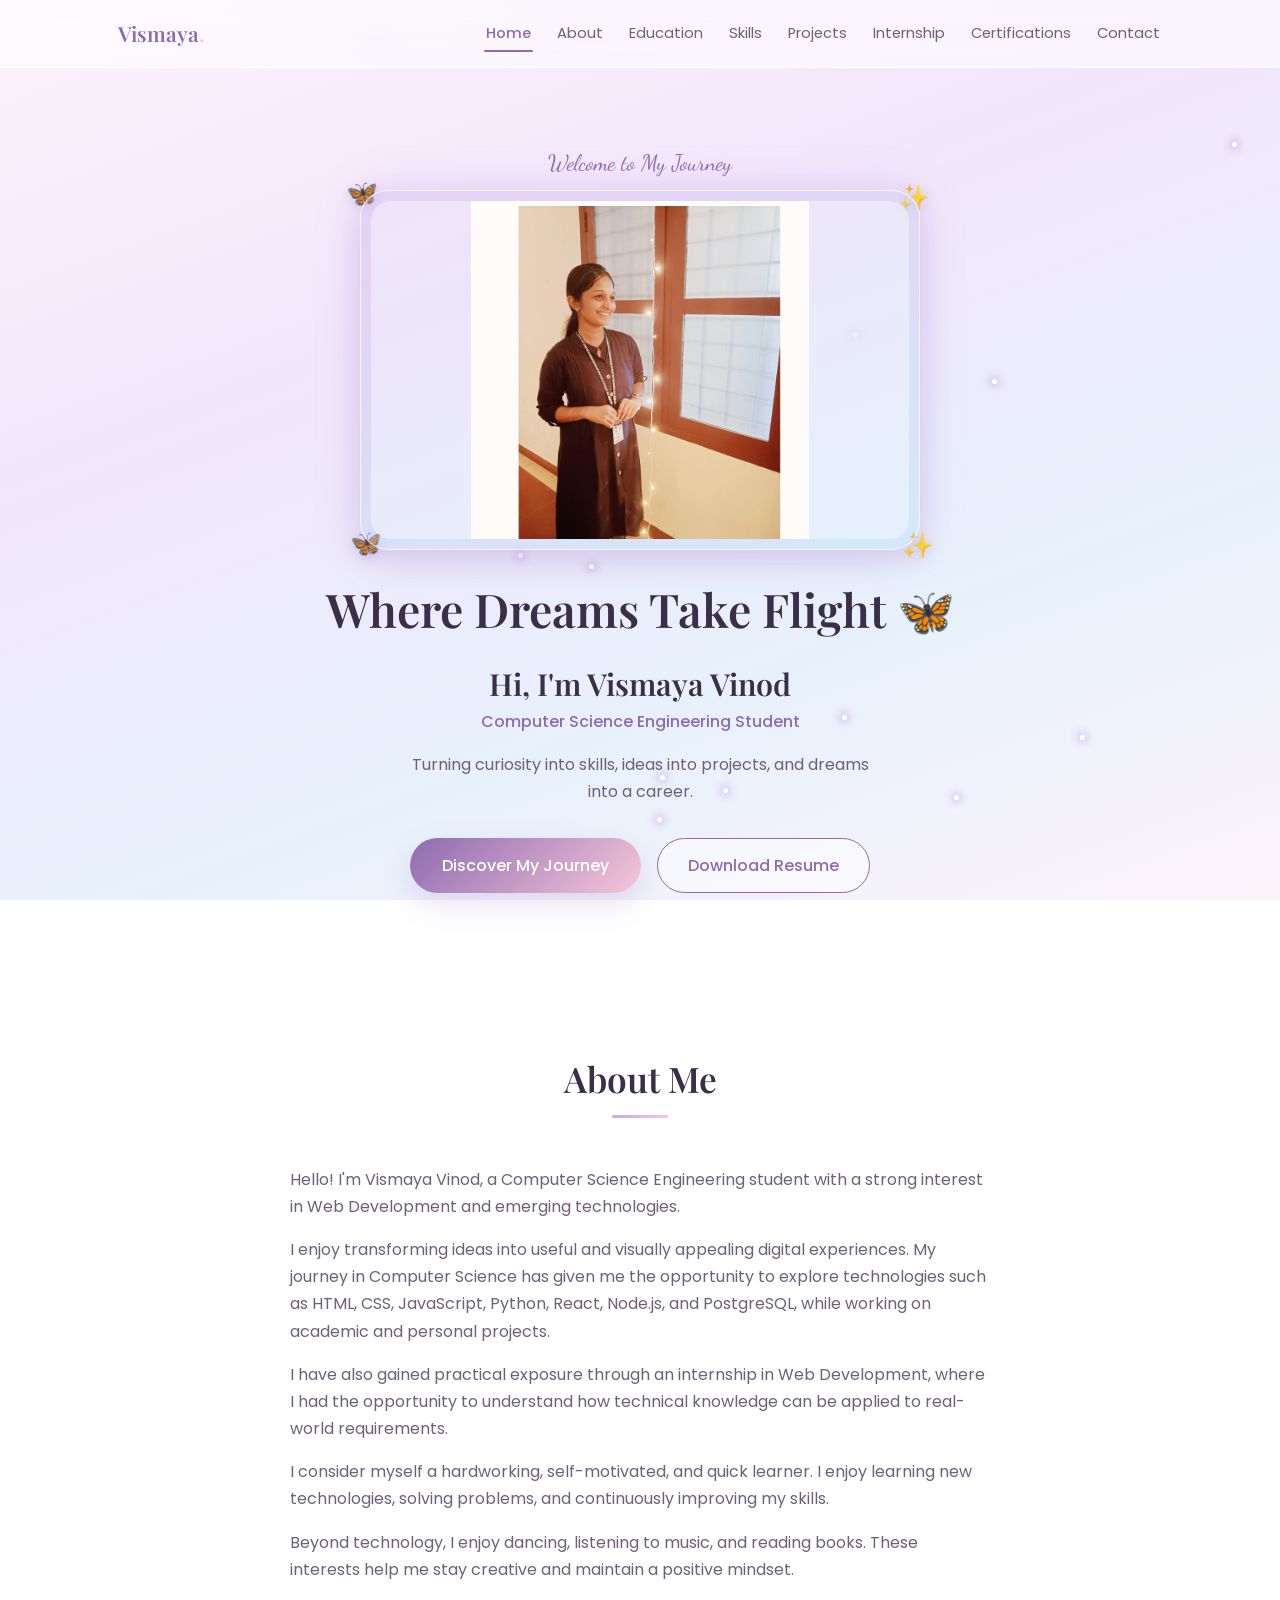
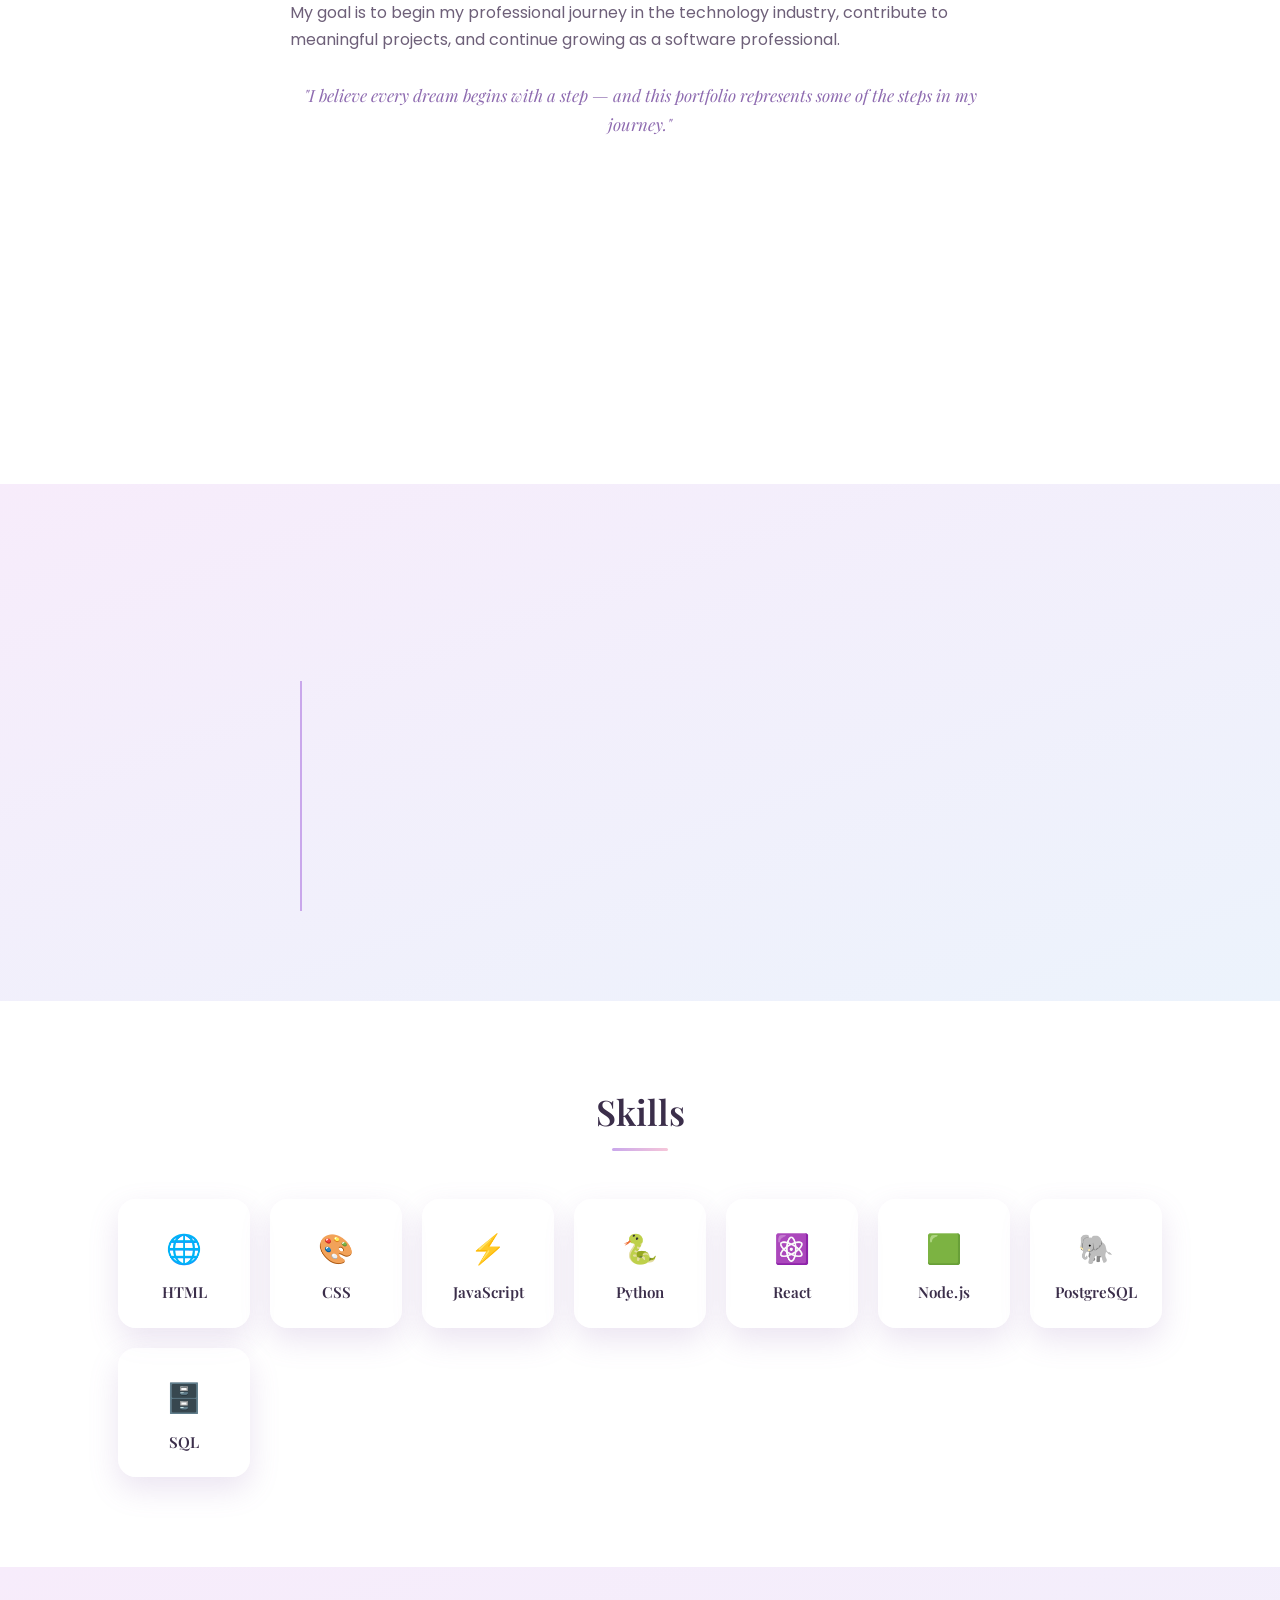
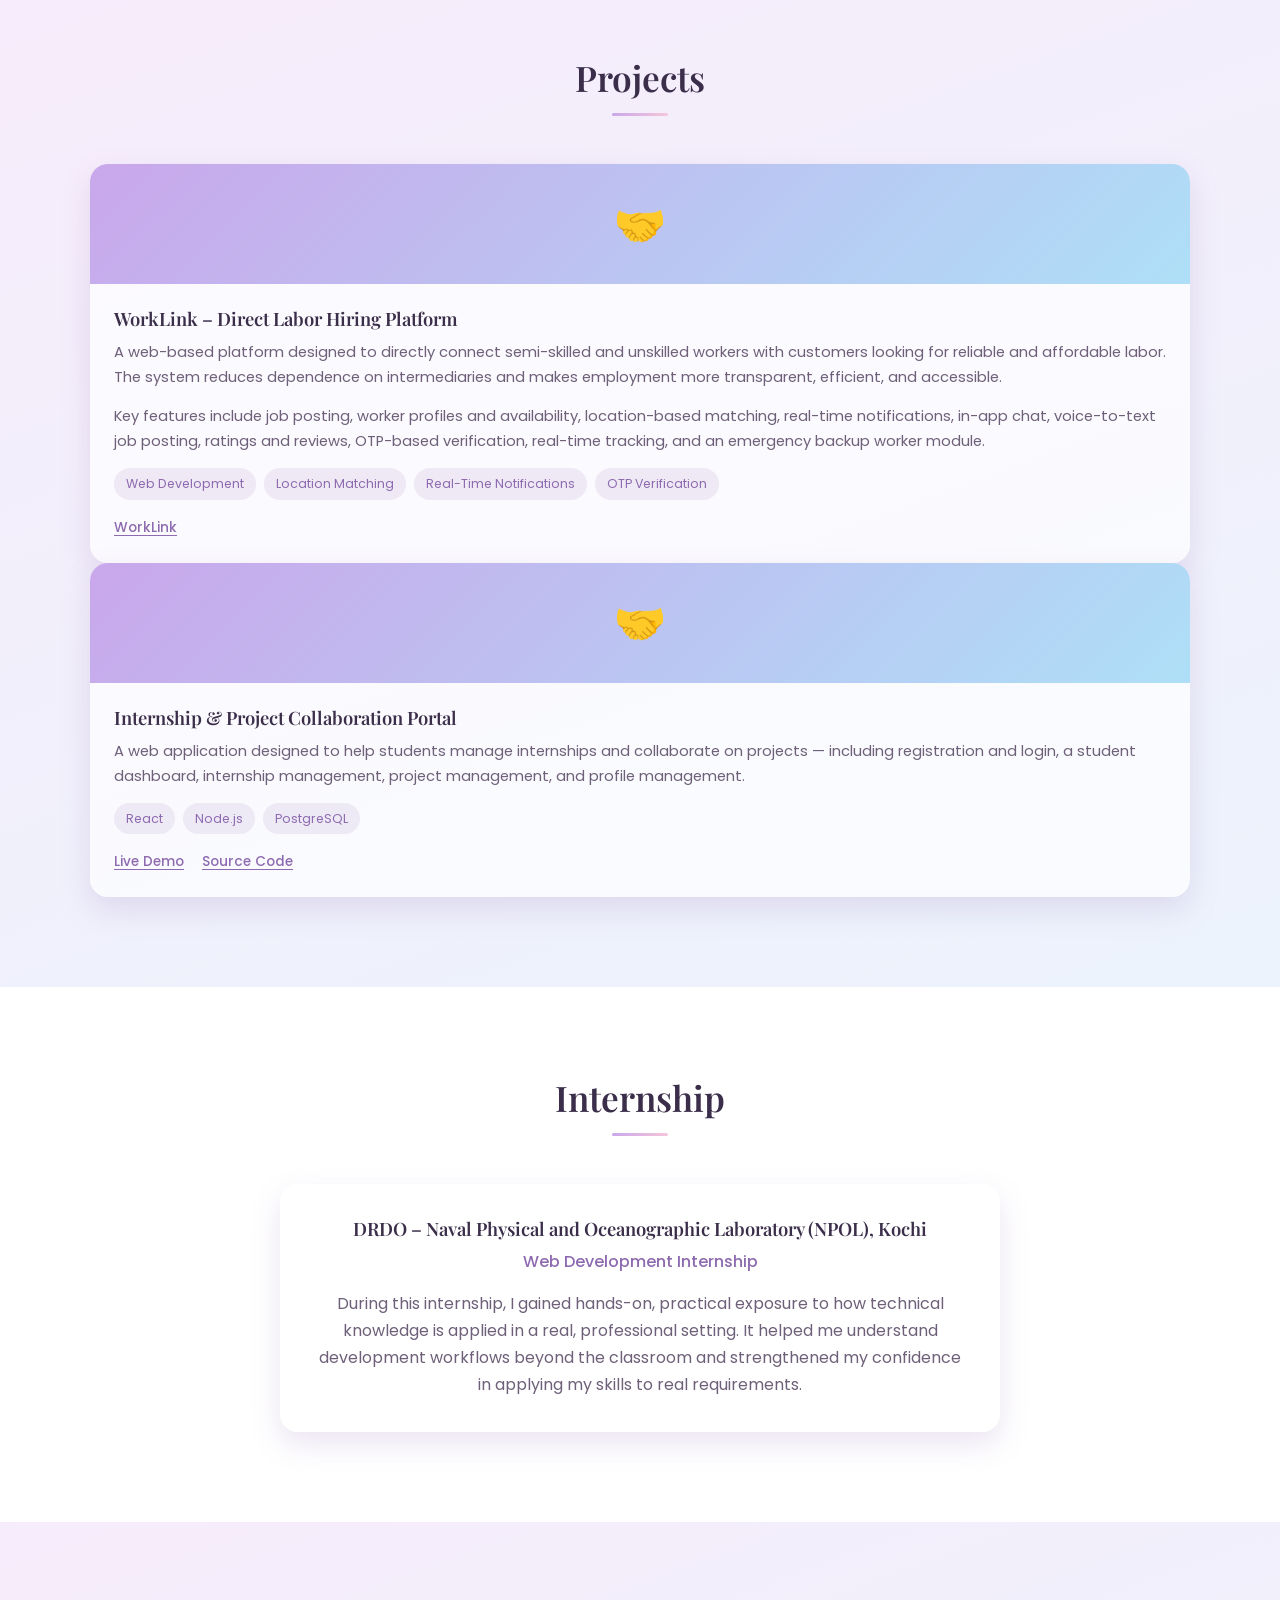
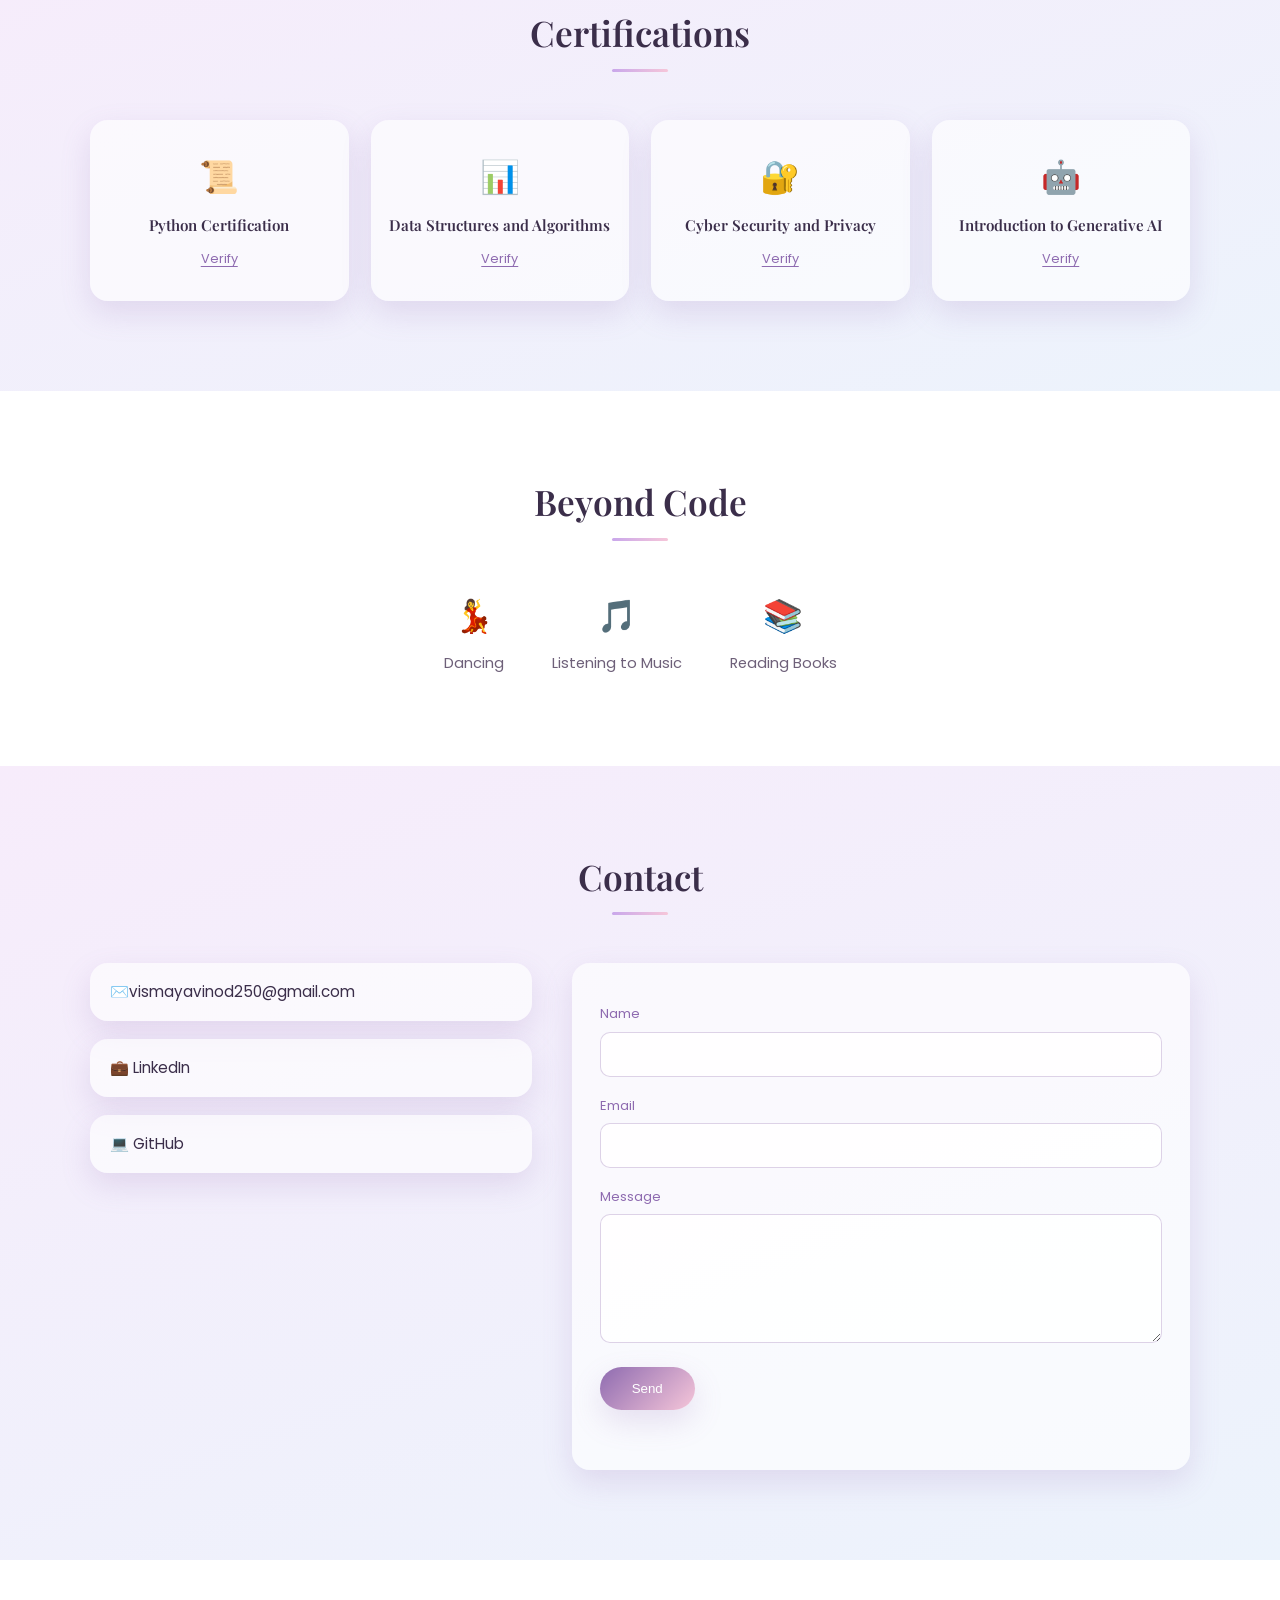
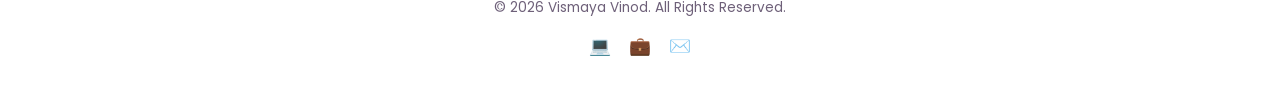
<file: index.html>
<!DOCTYPE html>
<html lang="en">
<head>
<meta charset="UTF-8">
<meta name="viewport" content="width=device-width, initial-scale=1.0">
<title>Vismaya Vinod — Where Dreams Take Flight</title>
<meta name="description" content="Portfolio of Vismaya Vinod, Computer Science Engineering student.">

<!-- Google Fonts: Playfair Display for elegant headings, Poppins for clean body text,
     Dancing Script used sparingly for one soft accent line only -->
<link rel="preconnect" href="https://fonts.googleapis.com">
<link href="https://fonts.googleapis.com/css2?family=Playfair+Display:wght@500;600;700&family=Poppins:wght@300;400;500;600&family=Dancing+Script:wght@600&display=swap" rel="stylesheet">

<link rel="stylesheet" href="style.css">
</head>
<body>

<!-- ============================================
     DECORATIVE LAYER: butterflies + sparkles
     pointer-events: none so they never block clicks
     ============================================ -->
<div class="decor-layer" aria-hidden="true">
  <span class="butterfly b1">🦋</span>
  <span class="butterfly b2">🦋</span>
  <span class="butterfly b3">🦋</span>
  <span class="butterfly b4">🦋</span>
  <span class="butterfly b5">🦋</span>
  <div class="sparkle-field" id="sparkleField"></div>
</div>

<!-- ============================================
     NAVIGATION BAR
     ============================================ -->
<header class="navbar" id="navbar">
  <div class="nav-inner">
    <a href="#home" class="nav-logo">Vismaya<span>.</span></a>

    <nav class="nav-links" id="navLinks">
      <a href="#home" class="nav-link active">Home</a>
      <a href="#about" class="nav-link">About</a>
      <a href="#education" class="nav-link">Education</a>
      <a href="#skills" class="nav-link">Skills</a>
      <a href="#projects" class="nav-link">Projects</a>
      <a href="#internship" class="nav-link">Internship</a>
      <a href="#certifications" class="nav-link">Certifications</a>
      <a href="#contact" class="nav-link">Contact</a>
    </nav>

    <button class="nav-toggle" id="navToggle" aria-label="Toggle menu" aria-expanded="false">
      <span></span><span></span><span></span>
    </button>
  </div>
</header>

<main>

  <!-- ============================================
       HOME / HERO SECTION
       ============================================ -->
  <section id="home" class="hero">
    <div class="hero-content">
      <p class="hero-welcome">Welcome to My Journey</p>

      <!-- Framed photo area: the photo keeps its natural aspect ratio
           (object-fit: contain — equivalent to background-size: contain
           but keeps the <img> accessible with alt text) and never fills
           the whole screen. Butterflies and sparkles are anchored around
           the frame, not on top of the photo itself. -->
      <div class="hero-frame-wrap">
        <span class="frame-decor fd-butterfly fd-tl" aria-hidden="true">🦋</span>
        <span class="frame-decor fd-sparkle fd-tr" aria-hidden="true">✨</span>
        <span class="frame-decor fd-butterfly fd-bl" aria-hidden="true">🦋</span>
        <span class="frame-decor fd-sparkle fd-br" aria-hidden="true">✨</span>

        <div class="hero-frame">
          <img src="images/myphoto.jpeg" alt="Photo of Vismaya Vinod">
        </div>
      </div>

      <h1 class="hero-title">Where Dreams Take Flight <span class="butterfly-inline">🦋</span></h1>
      <h2 class="hero-name">Hi, I'm Vismaya Vinod</h2>
      <p class="hero-subtitle">Computer Science Engineering Student</p>
      <p class="hero-intro">
        Turning curiosity into skills, ideas into projects, and dreams into a career.
      </p>

      <!-- TODO: replace #about with nothing needed, but make sure resume.pdf
           actually exists in your project folder for the download button below -->
      <div class="hero-actions">
        <a href="#about" class="btn-cta">Discover My Journey</a>
        <a href="VISMAYA VINOD.pdf" class="btn-outline" download>Download Resume</a>
      </div>
    </div>
  </section>

  <!-- ============================================
       ABOUT SECTION
       ============================================ -->
  <section id="about" class="section">
    <h2 class="section-title" data-animate="fade-up">About Me</h2>

    <div class="about-text" data-animate="fade-up">
      <p>Hello! I'm Vismaya Vinod, a Computer Science Engineering student with a strong
         interest in Web Development and emerging technologies.</p>

      <p>I enjoy transforming ideas into useful and visually appealing digital
         experiences. My journey in Computer Science has given me the opportunity to
         explore technologies such as HTML, CSS, JavaScript, Python, React, Node.js,
         and PostgreSQL, while working on academic and personal projects.</p>

      <p>I have also gained practical exposure through an internship in Web
         Development, where I had the opportunity to understand how technical
         knowledge can be applied to real-world requirements.</p>

      <p>I consider myself a hardworking, self-motivated, and quick learner. I enjoy
         learning new technologies, solving problems, and continuously improving my
         skills.</p>

      <p>Beyond technology, I enjoy dancing, listening to music, and reading books.
         These interests help me stay creative and maintain a positive mindset.</p>

      <p>My goal is to begin my professional journey in the technology industry,
         contribute to meaningful projects, and continue growing as a software
         professional.</p>

      <p class="about-quote">"I believe every dream begins with a step — and this
         portfolio represents some of the steps in my journey."</p>
    </div>

    <div class="about-cards">
      <div class="about-card" data-animate="slide-left">
        <h3>Who I Am</h3>
        <p>Computer Science Engineering Student</p>
      </div>
      <div class="about-card" data-animate="fade-up">
        <h3>What I Love</h3>
        <p>Web Development • Technology • Creating Projects</p>
      </div>
      <div class="about-card" data-animate="fade-up">
        <h3>My Strengths</h3>
        <p>Hardworking • Quick Learner • Self-Motivated</p>
      </div>
      <div class="about-card" data-animate="slide-right">
        <h3>My Goal</h3>
        <p>To build a successful career in the technology industry while continuously
           learning and growing.</p>
      </div>
    </div>
  </section>

  <!-- ============================================
       EDUCATION SECTION (timeline)
       ============================================ -->
  <section id="education" class="section section-alt">
    <h2 class="section-title" data-animate="fade-up">Education</h2>

    <div class="timeline">
      <div class="timeline-item" data-animate="slide-right">
        <div class="timeline-dot"></div>
        <div class="timeline-card">
          <h3>B.Tech in Computer Science Engineering</h3>
          <p>St. Joseph's College of Engineering and Technology, Palai</p>
        </div>
      </div>
      <div class="timeline-item" data-animate="slide-right">
        <div class="timeline-dot"></div>
        <div class="timeline-card">
          <h3>Higher Secondary Education</h3>
          <p>Muslim Girls Higher Secondary School</p>
        </div>
      </div>
    </div>
  </section>

  <!-- ============================================
       SKILLS SECTION
       ============================================ -->
  <section id="skills" class="section">
    <h2 class="section-title" data-animate="fade-up">Skills</h2>

    <div class="skills-grid">
      <div class="skill-card" data-animate="scale">
        <span class="skill-icon">🌐</span><h3>HTML</h3>
      </div>
      <div class="skill-card" data-animate="scale">
        <span class="skill-icon">🎨</span><h3>CSS</h3>
      </div>
      <div class="skill-card" data-animate="scale">
        <span class="skill-icon">⚡</span><h3>JavaScript</h3>
      </div>
      <div class="skill-card" data-animate="scale">
        <span class="skill-icon">🐍</span><h3>Python</h3>
      </div>
      <div class="skill-card" data-animate="scale">
        <span class="skill-icon">⚛️</span><h3>React</h3>
      </div>
      <div class="skill-card" data-animate="scale">
        <span class="skill-icon">🟩</span><h3>Node.js</h3>
      </div>
      <div class="skill-card" data-animate="scale">
        <span class="skill-icon">🐘</span><h3>PostgreSQL</h3>
      </div>
      <div class="skill-card" data-animate="scale">
        <span class="skill-icon">🗄️</span><h3>SQL</h3>
      </div>
    </div>
  </section>

  <!-- ============================================
       PROJECTS SECTION
       ============================================ -->
  <section id="projects" class="section section-alt">
    <h2 class="section-title" data-animate="fade-up">Projects</h2>

    <div class="project-card" data-animate="fade-up">
  <div class="project-image">🤝</div>  <div class="project-body">
    <h3>WorkLink – Direct Labor Hiring Platform</h3><p>
  A web-based platform designed to directly connect semi-skilled and
  unskilled workers with customers looking for reliable and affordable
  labor. The system reduces dependence on intermediaries and makes
  employment more transparent, efficient, and accessible.
</p>

<p>
  Key features include job posting, worker profiles and availability,
  location-based matching, real-time notifications, in-app chat,
  voice-to-text job posting, ratings and reviews, OTP-based verification,
  real-time tracking, and an emergency backup worker module.
</p>

<div class="tag-list">
  <span>Web Development</span>
  <span>Location Matching</span>
  <span>Real-Time Notifications</span>
  <span>OTP Verification</span>
</div>

<div class="project-links">
  <a href="https://worklink-frontend-9as1.onrender.com

" target="_blank" rel="noopener">
    WorkLink
  </a>
</div>

  </div>
</div>

      <div class="project-card" data-animate="fade-up">
        <div class="project-image">🤝</div>
        <div class="project-body">
          <h3>Internship &amp; Project Collaboration Portal</h3>
          <p>A web application designed to help students manage internships and
             collaborate on projects — including registration and login, a student
             dashboard, internship management, project management, and profile
             management.</p>
          <div class="tag-list">
            <span>React</span><span>Node.js</span><span>PostgreSQL</span>
          </div>
          <!-- TODO: replace # with your real deployed link and GitHub repo link -->
          <div class="project-links">
            <a href="#" target="_blank" rel="noopener">Live Demo</a>
            <a href="#" target="_blank" rel="noopener">Source Code</a>
          </div>
        </div>
      </div>
    </div>
  </section>

  <!-- ============================================
       INTERNSHIP SECTION
       ============================================ -->
  <section id="internship" class="section">
    <h2 class="section-title" data-animate="fade-up">Internship</h2>

    <div class="internship-card" data-animate="fade-up">
      <h3>DRDO – Naval Physical and Oceanographic Laboratory (NPOL), Kochi</h3>
      <p class="internship-role">Web Development Internship</p>
      <p>During this internship, I gained hands-on, practical exposure to how
         technical knowledge is applied in a real, professional setting. It helped me
         understand development workflows beyond the classroom and strengthened my
         confidence in applying my skills to real requirements.</p>
    </div>
  </section>

  <!-- ============================================
       CERTIFICATIONS SECTION
       ============================================ -->
  <section id="certifications" class="section section-alt">
    <h2 class="section-title" data-animate="fade-up">Certifications</h2>

    <!-- TODO: replace # in each card with your real certificate verification link -->
    <div class="cert-grid">
      <div class="cert-card" data-animate="scale">
        <span class="cert-icon">📜</span>
        <h3>Python Certification</h3>
        <a href="certificates/python.pdf" target="_blank" rel="noopener" class="cert-link">Verify</a>
      </div>
      <div class="cert-card" data-animate="scale">
        <span class="cert-icon">📊</span>
        <h3>Data Structures and Algorithms</h3>
        <a href="certificates/dsa.pdf" target="_blank" rel="noopener" class="cert-link">Verify</a>
      </div>
      <div class="cert-card" data-animate="scale">
        <span class="cert-icon">🔐</span>
        <h3>Cyber Security and Privacy</h3>
        <a href="certificates/Cyber Security and Privacy (1).pdf" target="_blank" rel="noopener" class="cert-link">Verify</a>
      </div>
      <div class="cert-card" data-animate="scale">
        <span class="cert-icon">🤖</span>
        <h3>Introduction to Generative AI</h3>
        <a href="certificates/generative-ai.pdf" target="_blank" rel="noopener" class="cert-link">Verify</a>
      </div>
    </div>
  </section>

  <!-- ============================================
       HOBBIES SECTION
       ============================================ -->
  <section id="hobbies" class="section hobbies-section">
    <h2 class="section-title" data-animate="fade-up">Beyond Code</h2>
    <div class="hobbies-list" data-animate="fade-up">
      <div class="hobby"><span>💃</span><p>Dancing</p></div>
      <div class="hobby"><span>🎵</span><p>Listening to Music</p></div>
      <div class="hobby"><span>📚</span><p>Reading Books</p></div>
    </div>
  </section>

  <!-- ============================================
       CONTACT SECTION
       ============================================ -->
  <section id="contact" class="section section-alt">
    <h2 class="section-title" data-animate="fade-up">Contact</h2>

    <div class="contact-grid">
      <div class="contact-info" data-animate="slide-left">
        <!-- TODO: replace with your real email, LinkedIn and GitHub URLs -->
        <a href="mailto:vismayavinod250@gmail.com">✉️vismayavinod250@gmail.com</a>
        <a href="https://www.linkedin.com/in/vismaya-vinod-497675303" target="_blank" rel="noopener">💼 LinkedIn</a>
        <a href="https://github.com/Vis-maya250" target="_blank" rel="noopener">💻 GitHub</a>
      </div>

      <form class="contact-form" id="contactForm" data-animate="slide-right" novalidate>
        <label for="name">Name</label>
        <input type="text" id="name" name="name">

        <label for="email">Email</label>
        <input type="email" id="email" name="email">

        <label for="message">Message</label>
        <textarea id="message" name="message" rows="5"></textarea>

        <button type="submit" class="btn-cta btn-form">Send</button>
        <p class="form-feedback" id="formFeedback"></p>
      </form>
    </div>
  </section>

</main>

<!-- ============================================
     FOOTER
     ============================================ -->
<footer class="footer">
  <p>© 2026 Vismaya Vinod. All Rights Reserved.</p>
  <div class="footer-icons">
    <a href="https://github.com/yourusername" target="_blank" rel="noopener" aria-label="GitHub">💻</a>
    <a href="https://linkedin.com/in/yourusername" target="_blank" rel="noopener" aria-label="LinkedIn">💼</a>
    <a href="mailto:vismaya.vinod@example.com" aria-label="Email">✉️</a>
  </div>
</footer>

<script src="script.js"></script>
</body>
</html>
</file>
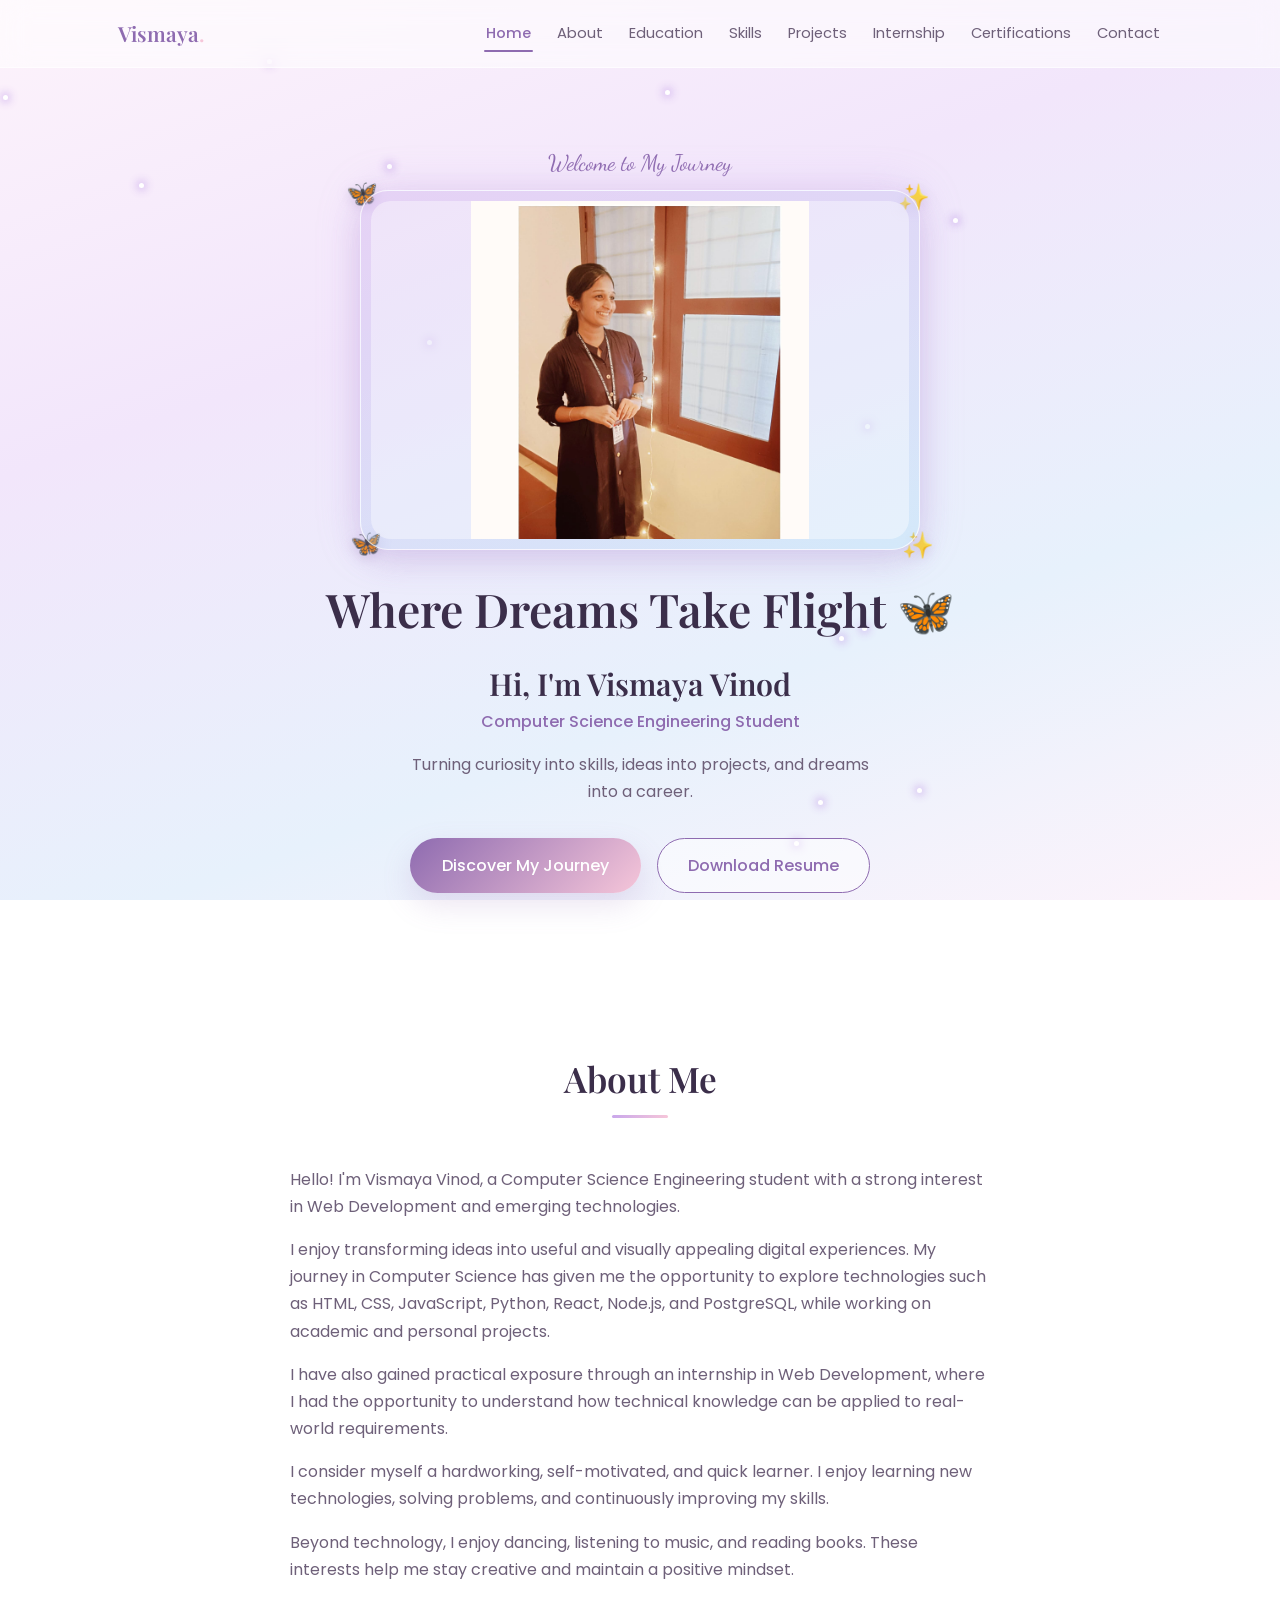
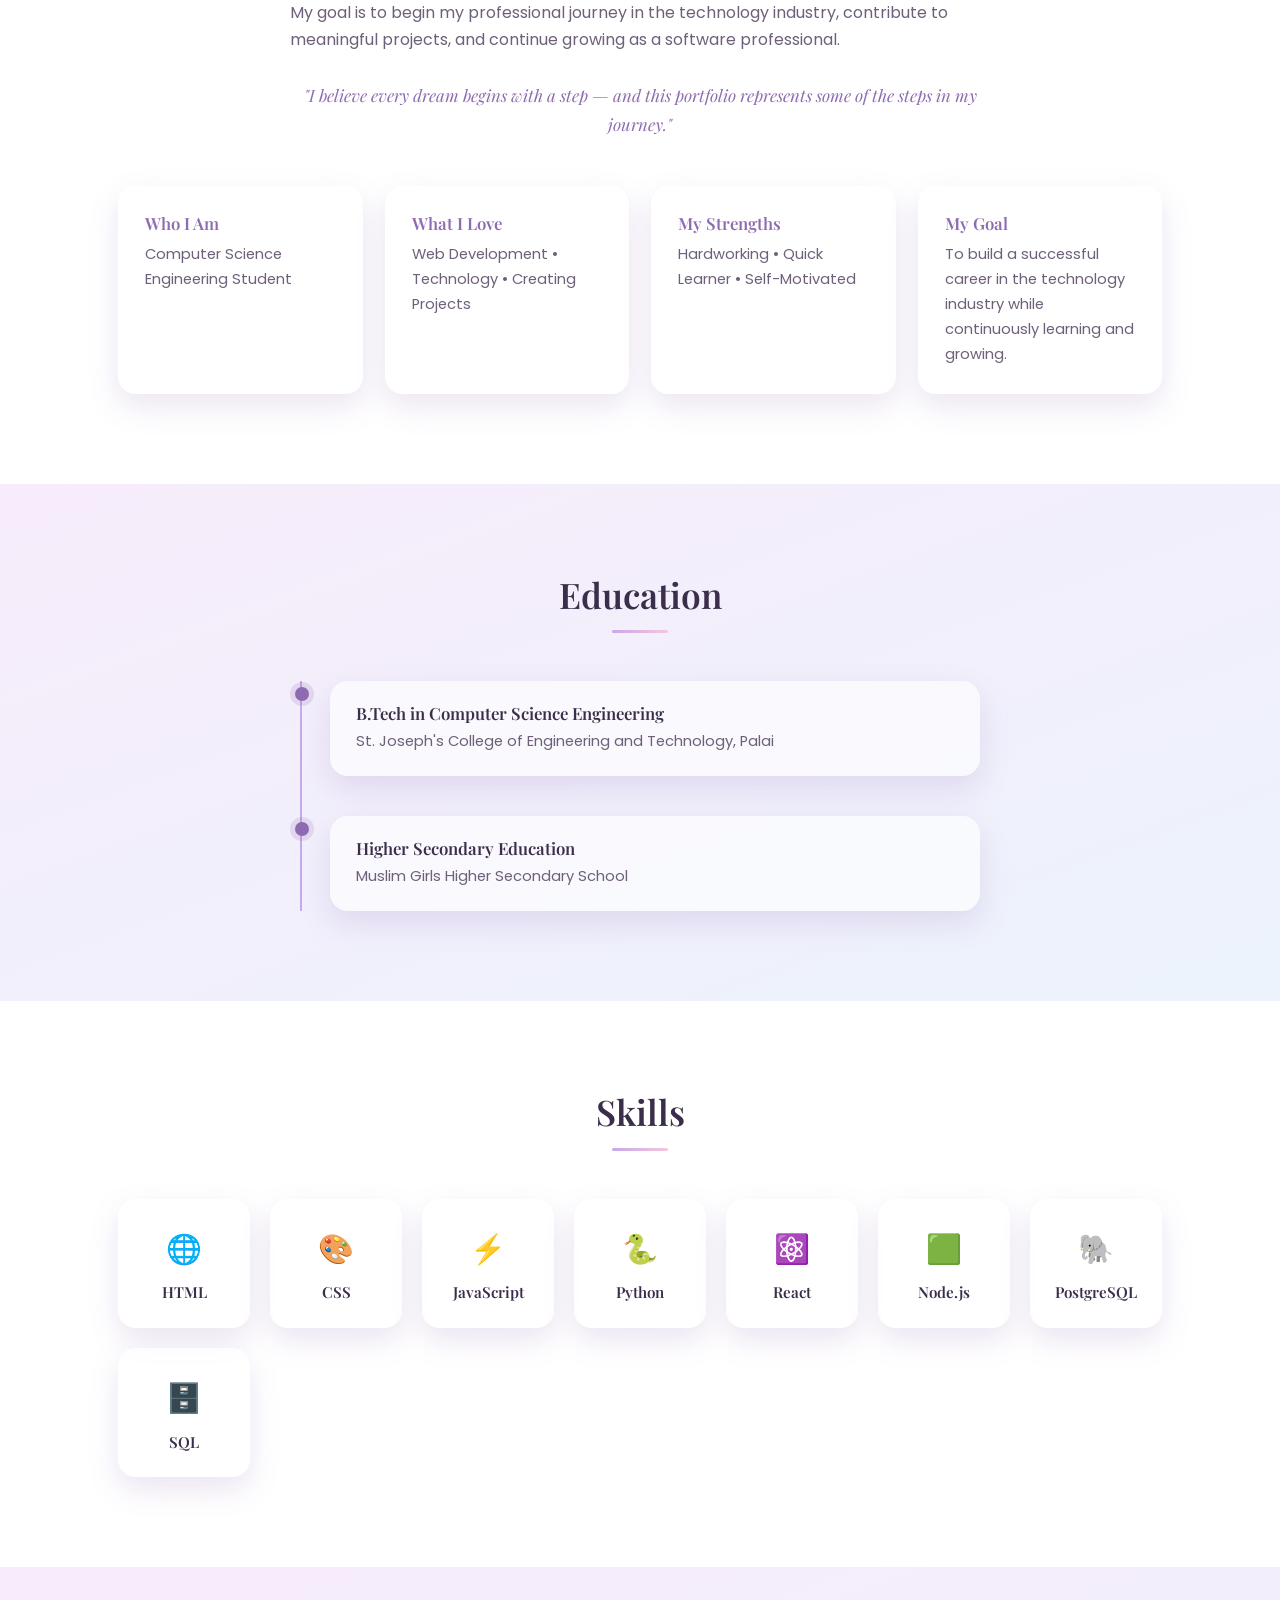
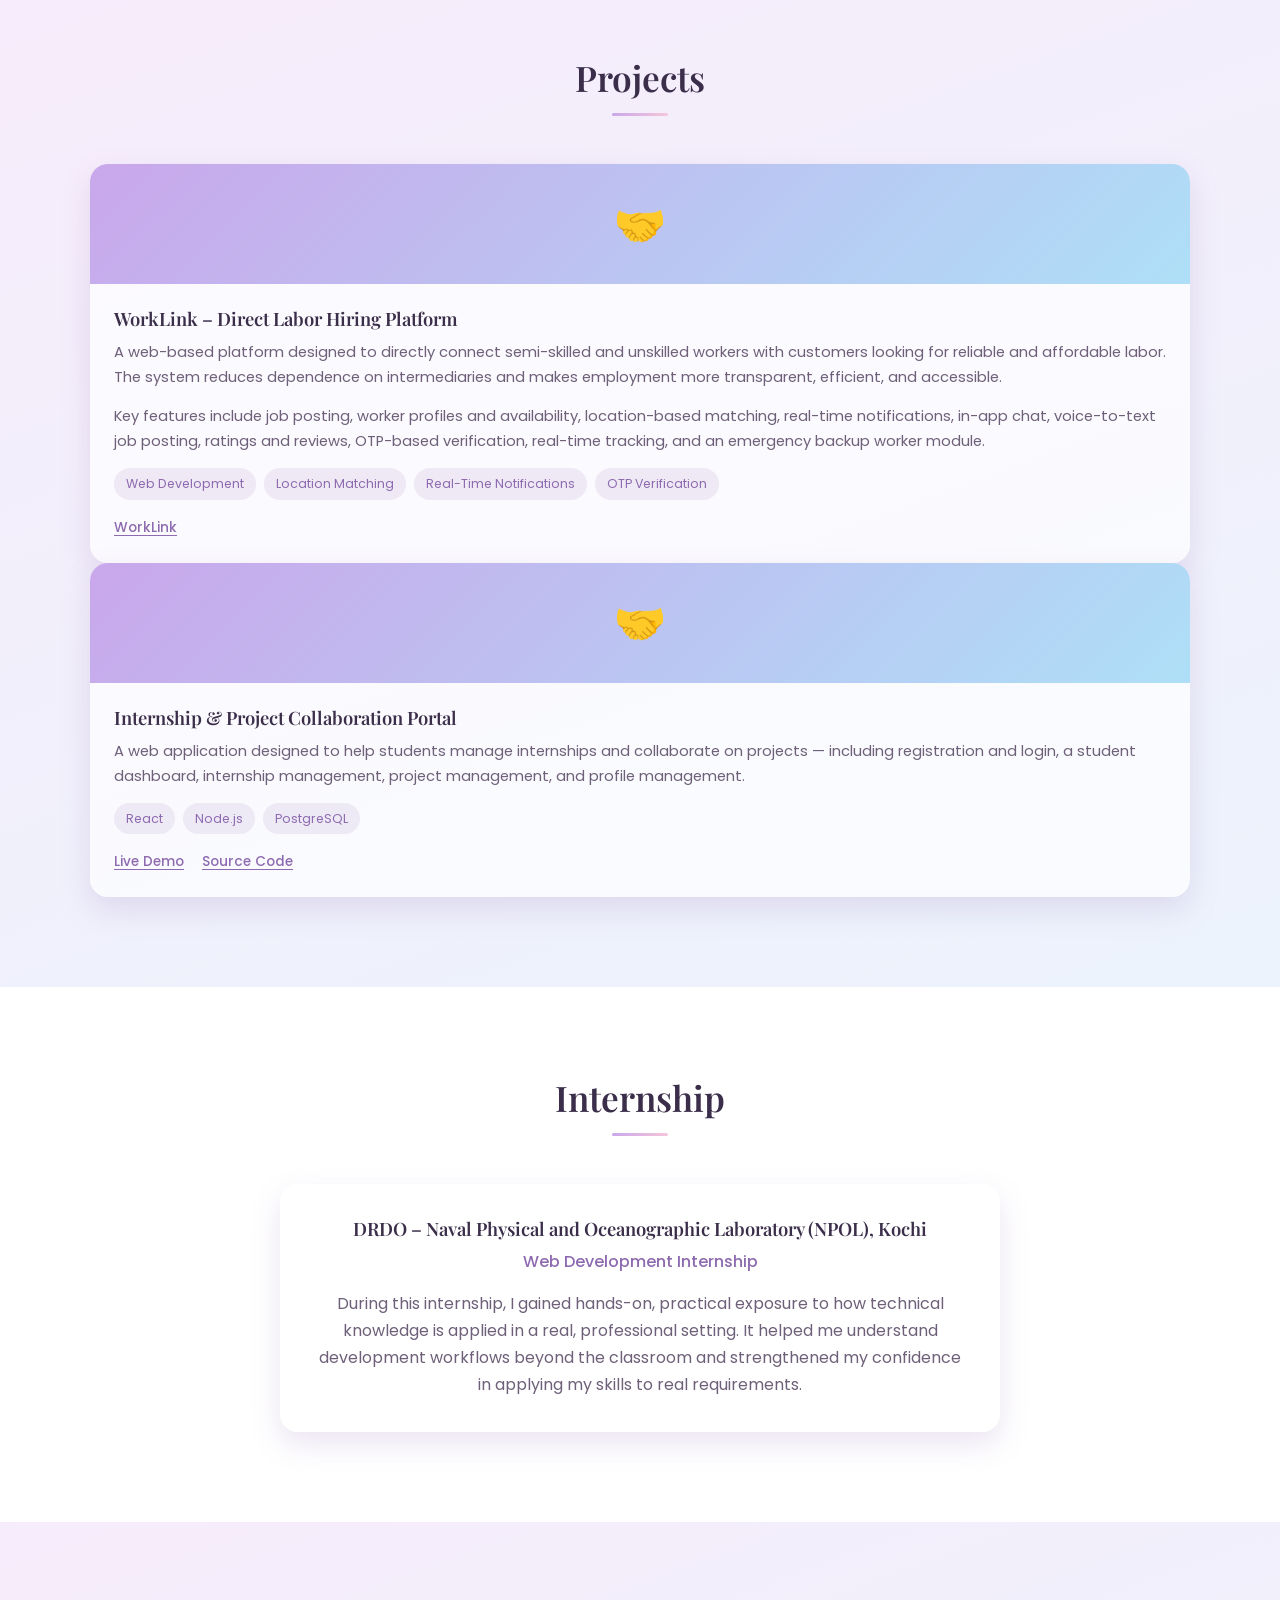
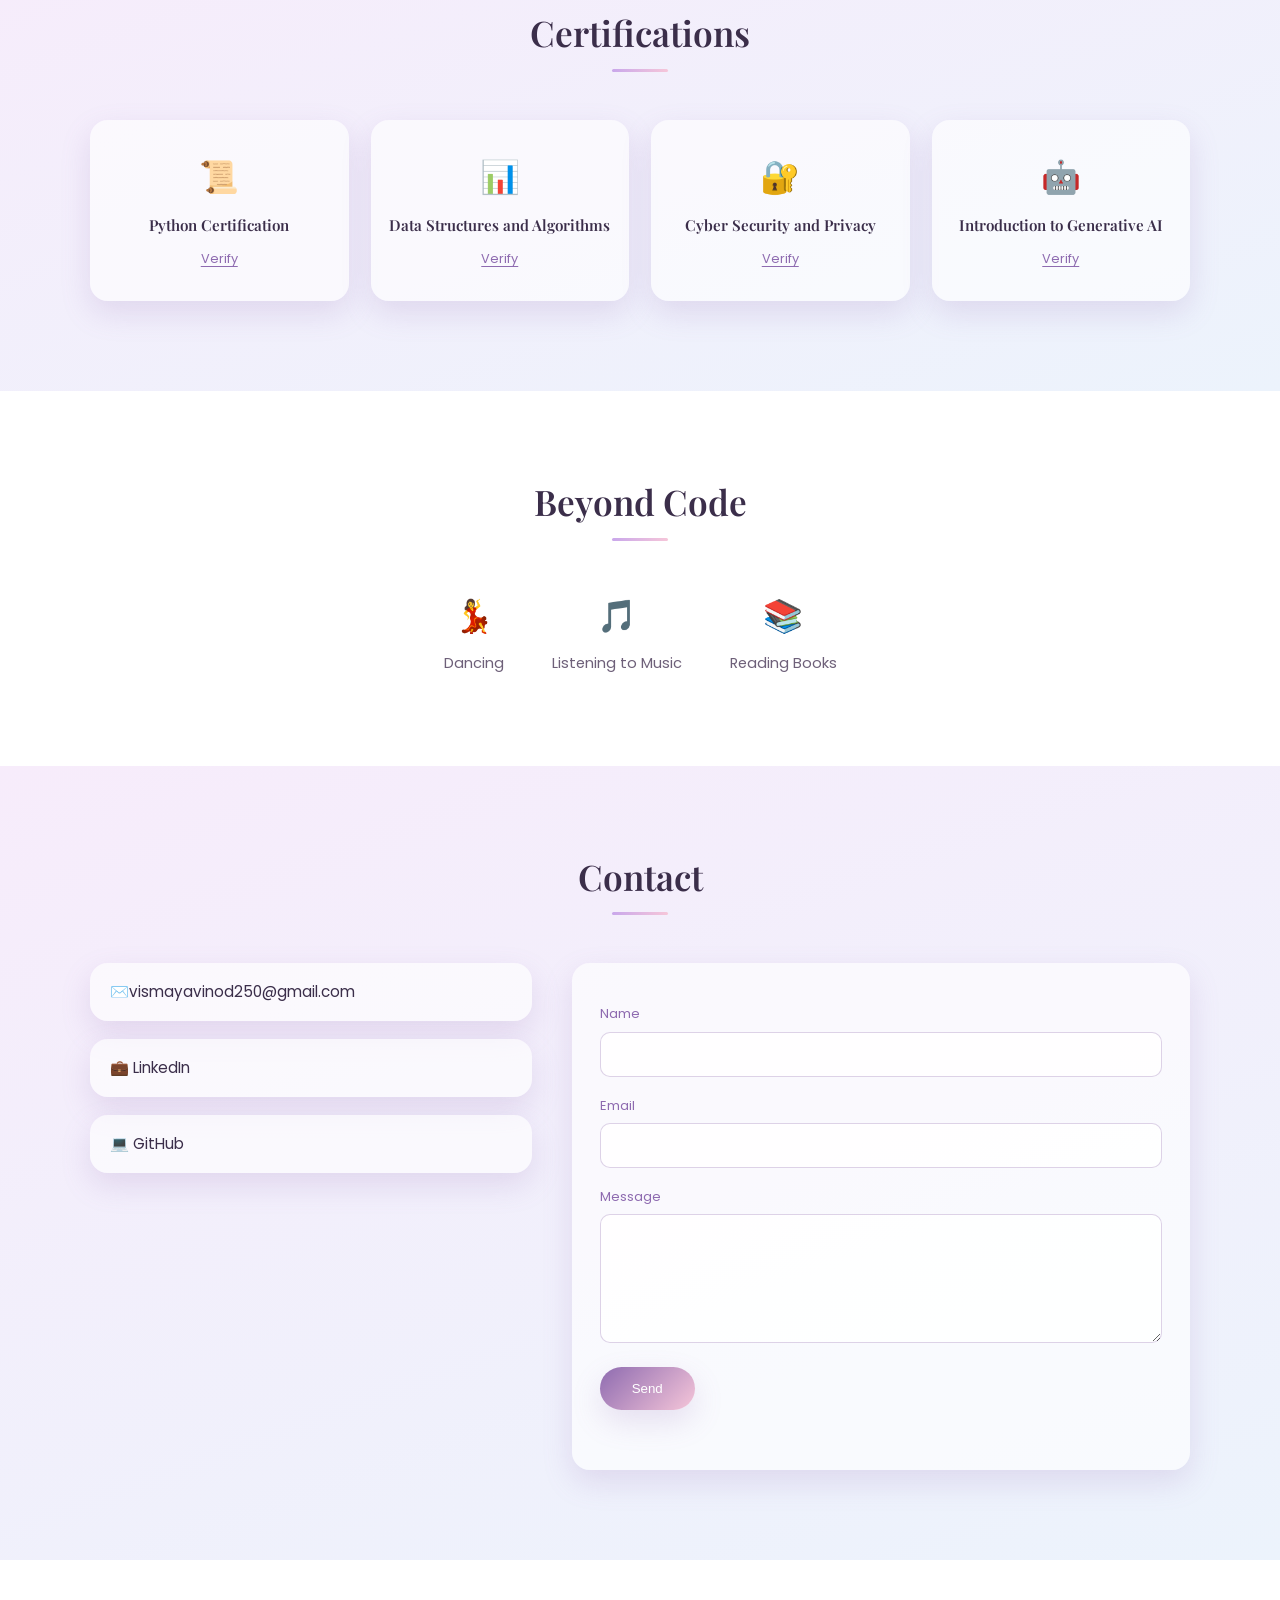
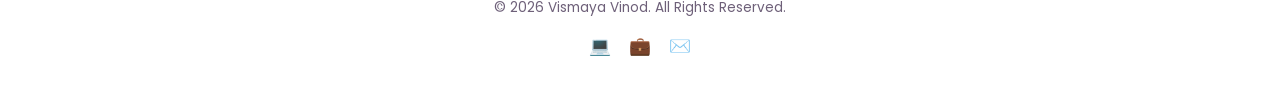
<file: Portfolio/index.html>
<!DOCTYPE html>
<html lang="en">
<head>
<meta charset="UTF-8">
<meta name="viewport" content="width=device-width, initial-scale=1.0">
<title>Vismaya Vinod — Where Dreams Take Flight</title>
<meta name="description" content="Portfolio of Vismaya Vinod, Computer Science Engineering student.">

<!-- Google Fonts: Playfair Display for elegant headings, Poppins for clean body text,
     Dancing Script used sparingly for one soft accent line only -->
<link rel="preconnect" href="https://fonts.googleapis.com">
<link href="https://fonts.googleapis.com/css2?family=Playfair+Display:wght@500;600;700&family=Poppins:wght@300;400;500;600&family=Dancing+Script:wght@600&display=swap" rel="stylesheet">

<link rel="stylesheet" href="style.css">
</head>
<body>

<!-- ============================================
     DECORATIVE LAYER: butterflies + sparkles
     pointer-events: none so they never block clicks
     ============================================ -->
<div class="decor-layer" aria-hidden="true">
  <span class="butterfly b1">🦋</span>
  <span class="butterfly b2">🦋</span>
  <span class="butterfly b3">🦋</span>
  <span class="butterfly b4">🦋</span>
  <span class="butterfly b5">🦋</span>
  <div class="sparkle-field" id="sparkleField"></div>
</div>

<!-- ============================================
     NAVIGATION BAR
     ============================================ -->
<header class="navbar" id="navbar">
  <div class="nav-inner">
    <a href="#home" class="nav-logo">Vismaya<span>.</span></a>

    <nav class="nav-links" id="navLinks">
      <a href="#home" class="nav-link active">Home</a>
      <a href="#about" class="nav-link">About</a>
      <a href="#education" class="nav-link">Education</a>
      <a href="#skills" class="nav-link">Skills</a>
      <a href="#projects" class="nav-link">Projects</a>
      <a href="#internship" class="nav-link">Internship</a>
      <a href="#certifications" class="nav-link">Certifications</a>
      <a href="#contact" class="nav-link">Contact</a>
    </nav>

    <button class="nav-toggle" id="navToggle" aria-label="Toggle menu" aria-expanded="false">
      <span></span><span></span><span></span>
    </button>
  </div>
</header>

<main>

  <!-- ============================================
       HOME / HERO SECTION
       ============================================ -->
  <section id="home" class="hero">
    <div class="hero-content">
      <p class="hero-welcome">Welcome to My Journey</p>

      <!-- Framed photo area: the photo keeps its natural aspect ratio
           (object-fit: contain — equivalent to background-size: contain
           but keeps the <img> accessible with alt text) and never fills
           the whole screen. Butterflies and sparkles are anchored around
           the frame, not on top of the photo itself. -->
      <div class="hero-frame-wrap">
        <span class="frame-decor fd-butterfly fd-tl" aria-hidden="true">🦋</span>
        <span class="frame-decor fd-sparkle fd-tr" aria-hidden="true">✨</span>
        <span class="frame-decor fd-butterfly fd-bl" aria-hidden="true">🦋</span>
        <span class="frame-decor fd-sparkle fd-br" aria-hidden="true">✨</span>

        <div class="hero-frame">
          <img src="images/myphoto.jpeg" alt="Photo of Vismaya Vinod">
        </div>
      </div>

      <h1 class="hero-title">Where Dreams Take Flight <span class="butterfly-inline">🦋</span></h1>
      <h2 class="hero-name">Hi, I'm Vismaya Vinod</h2>
      <p class="hero-subtitle">Computer Science Engineering Student</p>
      <p class="hero-intro">
        Turning curiosity into skills, ideas into projects, and dreams into a career.
      </p>

      <!-- TODO: replace #about with nothing needed, but make sure resume.pdf
           actually exists in your project folder for the download button below -->
      <div class="hero-actions">
        <a href="#about" class="btn-cta">Discover My Journey</a>
        <a href="VISMAYA VINOD.pdf" class="btn-outline" download>Download Resume</a>
      </div>
    </div>
  </section>

  <!-- ============================================
       ABOUT SECTION
       ============================================ -->
  <section id="about" class="section">
    <h2 class="section-title" data-animate="fade-up">About Me</h2>

    <div class="about-text" data-animate="fade-up">
      <p>Hello! I'm Vismaya Vinod, a Computer Science Engineering student with a strong
         interest in Web Development and emerging technologies.</p>

      <p>I enjoy transforming ideas into useful and visually appealing digital
         experiences. My journey in Computer Science has given me the opportunity to
         explore technologies such as HTML, CSS, JavaScript, Python, React, Node.js,
         and PostgreSQL, while working on academic and personal projects.</p>

      <p>I have also gained practical exposure through an internship in Web
         Development, where I had the opportunity to understand how technical
         knowledge can be applied to real-world requirements.</p>

      <p>I consider myself a hardworking, self-motivated, and quick learner. I enjoy
         learning new technologies, solving problems, and continuously improving my
         skills.</p>

      <p>Beyond technology, I enjoy dancing, listening to music, and reading books.
         These interests help me stay creative and maintain a positive mindset.</p>

      <p>My goal is to begin my professional journey in the technology industry,
         contribute to meaningful projects, and continue growing as a software
         professional.</p>

      <p class="about-quote">"I believe every dream begins with a step — and this
         portfolio represents some of the steps in my journey."</p>
    </div>

    <div class="about-cards">
      <div class="about-card" data-animate="slide-left">
        <h3>Who I Am</h3>
        <p>Computer Science Engineering Student</p>
      </div>
      <div class="about-card" data-animate="fade-up">
        <h3>What I Love</h3>
        <p>Web Development • Technology • Creating Projects</p>
      </div>
      <div class="about-card" data-animate="fade-up">
        <h3>My Strengths</h3>
        <p>Hardworking • Quick Learner • Self-Motivated</p>
      </div>
      <div class="about-card" data-animate="slide-right">
        <h3>My Goal</h3>
        <p>To build a successful career in the technology industry while continuously
           learning and growing.</p>
      </div>
    </div>
  </section>

  <!-- ============================================
       EDUCATION SECTION (timeline)
       ============================================ -->
  <section id="education" class="section section-alt">
    <h2 class="section-title" data-animate="fade-up">Education</h2>

    <div class="timeline">
      <div class="timeline-item" data-animate="slide-right">
        <div class="timeline-dot"></div>
        <div class="timeline-card">
          <h3>B.Tech in Computer Science Engineering</h3>
          <p>St. Joseph's College of Engineering and Technology, Palai</p>
        </div>
      </div>
      <div class="timeline-item" data-animate="slide-right">
        <div class="timeline-dot"></div>
        <div class="timeline-card">
          <h3>Higher Secondary Education</h3>
          <p>Muslim Girls Higher Secondary School</p>
        </div>
      </div>
    </div>
  </section>

  <!-- ============================================
       SKILLS SECTION
       ============================================ -->
  <section id="skills" class="section">
    <h2 class="section-title" data-animate="fade-up">Skills</h2>

    <div class="skills-grid">
      <div class="skill-card" data-animate="scale">
        <span class="skill-icon">🌐</span><h3>HTML</h3>
      </div>
      <div class="skill-card" data-animate="scale">
        <span class="skill-icon">🎨</span><h3>CSS</h3>
      </div>
      <div class="skill-card" data-animate="scale">
        <span class="skill-icon">⚡</span><h3>JavaScript</h3>
      </div>
      <div class="skill-card" data-animate="scale">
        <span class="skill-icon">🐍</span><h3>Python</h3>
      </div>
      <div class="skill-card" data-animate="scale">
        <span class="skill-icon">⚛️</span><h3>React</h3>
      </div>
      <div class="skill-card" data-animate="scale">
        <span class="skill-icon">🟩</span><h3>Node.js</h3>
      </div>
      <div class="skill-card" data-animate="scale">
        <span class="skill-icon">🐘</span><h3>PostgreSQL</h3>
      </div>
      <div class="skill-card" data-animate="scale">
        <span class="skill-icon">🗄️</span><h3>SQL</h3>
      </div>
    </div>
  </section>

  <!-- ============================================
       PROJECTS SECTION
       ============================================ -->
  <section id="projects" class="section section-alt">
    <h2 class="section-title" data-animate="fade-up">Projects</h2>

    <div class="project-card" data-animate="fade-up">
  <div class="project-image">🤝</div>  <div class="project-body">
    <h3>WorkLink – Direct Labor Hiring Platform</h3><p>
  A web-based platform designed to directly connect semi-skilled and
  unskilled workers with customers looking for reliable and affordable
  labor. The system reduces dependence on intermediaries and makes
  employment more transparent, efficient, and accessible.
</p>

<p>
  Key features include job posting, worker profiles and availability,
  location-based matching, real-time notifications, in-app chat,
  voice-to-text job posting, ratings and reviews, OTP-based verification,
  real-time tracking, and an emergency backup worker module.
</p>

<div class="tag-list">
  <span>Web Development</span>
  <span>Location Matching</span>
  <span>Real-Time Notifications</span>
  <span>OTP Verification</span>
</div>

<div class="project-links">
  <a href="https://worklink-frontend-9as1.onrender.com

" target="_blank" rel="noopener">
    WorkLink
  </a>
</div>

  </div>
</div>

      <div class="project-card" data-animate="fade-up">
        <div class="project-image">🤝</div>
        <div class="project-body">
          <h3>Internship &amp; Project Collaboration Portal</h3>
          <p>A web application designed to help students manage internships and
             collaborate on projects — including registration and login, a student
             dashboard, internship management, project management, and profile
             management.</p>
          <div class="tag-list">
            <span>React</span><span>Node.js</span><span>PostgreSQL</span>
          </div>
          <!-- TODO: replace # with your real deployed link and GitHub repo link -->
          <div class="project-links">
            <a href="#" target="_blank" rel="noopener">Live Demo</a>
            <a href="#" target="_blank" rel="noopener">Source Code</a>
          </div>
        </div>
      </div>
    </div>
  </section>

  <!-- ============================================
       INTERNSHIP SECTION
       ============================================ -->
  <section id="internship" class="section">
    <h2 class="section-title" data-animate="fade-up">Internship</h2>

    <div class="internship-card" data-animate="fade-up">
      <h3>DRDO – Naval Physical and Oceanographic Laboratory (NPOL), Kochi</h3>
      <p class="internship-role">Web Development Internship</p>
      <p>During this internship, I gained hands-on, practical exposure to how
         technical knowledge is applied in a real, professional setting. It helped me
         understand development workflows beyond the classroom and strengthened my
         confidence in applying my skills to real requirements.</p>
    </div>
  </section>

  <!-- ============================================
       CERTIFICATIONS SECTION
       ============================================ -->
  <section id="certifications" class="section section-alt">
    <h2 class="section-title" data-animate="fade-up">Certifications</h2>

    <!-- TODO: replace # in each card with your real certificate verification link -->
    <div class="cert-grid">
      <div class="cert-card" data-animate="scale">
        <span class="cert-icon">📜</span>
        <h3>Python Certification</h3>
        <a href="certificates/python.pdf" target="_blank" rel="noopener" class="cert-link">Verify</a>
      </div>
      <div class="cert-card" data-animate="scale">
        <span class="cert-icon">📊</span>
        <h3>Data Structures and Algorithms</h3>
        <a href="certificates/dsa.pdf" target="_blank" rel="noopener" class="cert-link">Verify</a>
      </div>
      <div class="cert-card" data-animate="scale">
        <span class="cert-icon">🔐</span>
        <h3>Cyber Security and Privacy</h3>
        <a href="certificates/Cyber Security and Privacy (1).pdf" target="_blank" rel="noopener" class="cert-link">Verify</a>
      </div>
      <div class="cert-card" data-animate="scale">
        <span class="cert-icon">🤖</span>
        <h3>Introduction to Generative AI</h3>
        <a href="certificates/generative-ai.pdf" target="_blank" rel="noopener" class="cert-link">Verify</a>
      </div>
    </div>
  </section>

  <!-- ============================================
       HOBBIES SECTION
       ============================================ -->
  <section id="hobbies" class="section hobbies-section">
    <h2 class="section-title" data-animate="fade-up">Beyond Code</h2>
    <div class="hobbies-list" data-animate="fade-up">
      <div class="hobby"><span>💃</span><p>Dancing</p></div>
      <div class="hobby"><span>🎵</span><p>Listening to Music</p></div>
      <div class="hobby"><span>📚</span><p>Reading Books</p></div>
    </div>
  </section>

  <!-- ============================================
       CONTACT SECTION
       ============================================ -->
  <section id="contact" class="section section-alt">
    <h2 class="section-title" data-animate="fade-up">Contact</h2>

    <div class="contact-grid">
      <div class="contact-info" data-animate="slide-left">
        <!-- TODO: replace with your real email, LinkedIn and GitHub URLs -->
        <a href="mailto:vismayavinod250@gmail.com">✉️vismayavinod250@gmail.com</a>
        <a href="https://www.linkedin.com/in/vismaya-vinod-497675303" target="_blank" rel="noopener">💼 LinkedIn</a>
        <a href="https://github.com/Vis-maya250" target="_blank" rel="noopener">💻 GitHub</a>
      </div>

      <form class="contact-form" id="contactForm" data-animate="slide-right" novalidate>
        <label for="name">Name</label>
        <input type="text" id="name" name="name">

        <label for="email">Email</label>
        <input type="email" id="email" name="email">

        <label for="message">Message</label>
        <textarea id="message" name="message" rows="5"></textarea>

        <button type="submit" class="btn-cta btn-form">Send</button>
        <p class="form-feedback" id="formFeedback"></p>
      </form>
    </div>
  </section>

</main>

<!-- ============================================
     FOOTER
     ============================================ -->
<footer class="footer">
  <p>© 2026 Vismaya Vinod. All Rights Reserved.</p>
  <div class="footer-icons">
    <a href="https://github.com/yourusername" target="_blank" rel="noopener" aria-label="GitHub">💻</a>
    <a href="https://linkedin.com/in/yourusername" target="_blank" rel="noopener" aria-label="LinkedIn">💼</a>
    <a href="mailto:vismaya.vinod@example.com" aria-label="Email">✉️</a>
  </div>
</footer>

<script src="script.js"></script>
</body>
</html>
</file>
<file: style.css>
/* ================================================================
   DESIGN TOKENS
   Soft dreamy palette: lavender, light pink, soft blue, purple
   ================================================================ */
:root {
  --lavender:     #C9A7EB;
  --pink:         #F6C6D9;
  --soft-blue:    #AEDFF7;
  --purple:       #8E6BB0;
  --white:        #FFFFFF;

  --bg-gradient: linear-gradient(160deg, #FDF3FB 0%, #F2E6FB 35%, #E7F1FC 70%, #FDF3FB 100%);
  --section-alt-bg: linear-gradient(160deg, #F7ECFB 0%, #ECF3FC 100%);

  --text-dark:    #3B2E4A;
  --text-muted:   #6E6079;

  --font-display: "Playfair Display", serif;
  --font-body:    "Poppins", sans-serif;
  --font-accent:  "Dancing Script", cursive;

  --radius: 18px;
  --shadow-soft: 0 12px 30px rgba(142, 107, 176, 0.18);
  --max-width: 1100px;
}

@media (prefers-reduced-motion: reduce) {
  * { animation-duration: 0.001ms !important; transition-duration: 0.001ms !important; }
}

/* ================================================================
   RESET
   ================================================================ */
* { box-sizing: border-box; margin: 0; padding: 0; }
html { scroll-behavior: smooth; }

body {
  font-family: var(--font-body);
  color: var(--text-dark);
  background: var(--bg-gradient);
  background-attachment: fixed;
  line-height: 1.7;
  overflow-x: hidden;
  -webkit-font-smoothing: antialiased;
}

h1, h2, h3 { font-family: var(--font-display); font-weight: 600; line-height: 1.2; }
a { text-decoration: none; color: inherit; }
ul { list-style: none; }
img { max-width: 100%; display: block; }

:focus-visible { outline: 2px solid var(--purple); outline-offset: 3px; }

/* ================================================================
   DECORATIVE LAYER — butterflies + sparkles
   Fixed full-screen, behind content, never blocks clicks
   ================================================================ */
.decor-layer {
  position: fixed;
  inset: 0;
  pointer-events: none;
  z-index: 1;
  overflow: hidden;
}

.butterfly {
  position: absolute;
  font-size: 1.8rem;
  opacity: 0.75;
  filter: drop-shadow(0 4px 6px rgba(142,107,176,0.25));
  animation-timing-function: ease-in-out;
  animation-iteration-count: infinite;
}

/* Each butterfly gets its own path, speed and starting point */
.b1 { top: 15%;  left: -5%;  animation: fly-right 22s linear infinite, flutter 1.4s ease-in-out infinite; }
.b2 { top: 55%;  left: -8%;  animation: fly-right 28s linear infinite 4s, flutter 1.1s ease-in-out infinite; font-size: 1.4rem; }
.b3 { top: 80%;  left: -6%;  animation: fly-right 18s linear infinite 2s, flutter 1.3s ease-in-out infinite; font-size: 1.6rem; }
.b4 { top: 30%;  right: -6%; animation: fly-left 24s linear infinite 1s, flutter 1.2s ease-in-out infinite; font-size: 1.5rem; }
.b5 { top: 68%;  right: -5%; animation: fly-left 20s linear infinite 6s, flutter 1.5s ease-in-out infinite; font-size: 1.3rem; }

@keyframes fly-right {
  0%   { transform: translate(0, 0) rotate(0deg); }
  50%  { transform: translate(60vw, -6vh) rotate(8deg); }
  100% { transform: translate(120vw, 4vh) rotate(-4deg); }
}
@keyframes fly-left {
  0%   { transform: translate(0, 0) rotate(0deg); }
  50%  { transform: translate(-60vw, 5vh) rotate(-8deg); }
  100% { transform: translate(-120vw, -4vh) rotate(4deg); }
}
@keyframes flutter {
  0%, 100% { transform: scaleX(1) translateY(0); }
  50%      { transform: scaleX(0.85) translateY(-3px); }
}

.butterfly-inline {
  display: inline-block;
  animation: flutter 1.4s ease-in-out infinite;
}

/* Sparkles: small glowing dots added dynamically via JS */
.sparkle {
  position: absolute;
  width: 5px;
  height: 5px;
  border-radius: 50%;
  background: var(--white);
  box-shadow: 0 0 8px 2px rgba(201,167,235,0.9);
  animation: sparkle-pulse 3s ease-in-out infinite;
}
@keyframes sparkle-pulse {
  0%, 100% { opacity: 0; transform: scale(0.6); }
  50%      { opacity: 1; transform: scale(1.1); }
}

/* ================================================================
   NAVIGATION — glassmorphism, sticky
   ================================================================ */
.navbar {
  position: sticky;
  top: 0;
  z-index: 50;
  background: rgba(255, 255, 255, 0.55);
  backdrop-filter: blur(14px);
  -webkit-backdrop-filter: blur(14px);
  border-bottom: 1px solid rgba(255,255,255,0.6);
}

.nav-inner {
  max-width: var(--max-width);
  margin: 0 auto;
  padding: 16px 28px;
  display: flex;
  align-items: center;
  justify-content: space-between;
}

.nav-logo {
  font-family: var(--font-display);
  font-size: 1.3rem;
  font-weight: 600;
  color: var(--purple);
}
.nav-logo span { color: var(--pink); }

.nav-links { display: flex; gap: 22px; }
.nav-link {
  position: relative;
  font-size: 0.92rem;
  color: var(--text-muted);
  padding: 4px 2px;
  transition: color 0.2s ease;
}
.nav-link::after {
  content: "";
  position: absolute;
  left: 0; bottom: -2px;
  width: 0;
  height: 2px;
  background: var(--purple);
  transition: width 0.25s ease;
  border-radius: 2px;
}
.nav-link:hover { color: var(--purple); }
.nav-link:hover::after,
.nav-link.active::after { width: 100%; }
.nav-link.active { color: var(--purple); font-weight: 500; }

.nav-toggle {
  display: none;
  flex-direction: column;
  gap: 5px;
  background: none;
  border: none;
  cursor: pointer;
  z-index: 60;
}
.nav-toggle span {
  width: 24px;
  height: 2px;
  background: var(--purple);
  border-radius: 2px;
}

/* ================================================================
   HERO / HOME
   ================================================================ */
.hero {
  min-height: 100vh;
  display: flex;
  align-items: center;
  justify-content: center;
  text-align: center;
  padding: 60px 24px;
  position: relative;
  z-index: 2;
}

.hero-content { max-width: 640px; }

.hero-welcome {
  font-family: var(--font-accent);
  font-size: 1.4rem;
  color: var(--purple);
  margin-bottom: 8px;
}

.hero-title {
  font-size: clamp(1.8rem, 5vw, 2.9rem);
  color: var(--text-dark);
  margin-bottom: 28px;
}

/* ----------------------------------------------------------------
   HERO PHOTO FRAME
   The photo keeps its natural proportions (object-fit: contain),
   sits inside a soft dreamy-gradient frame with rounded corners,
   a subtle glow, and never touches the edges of the screen.
   ---------------------------------------------------------------- */
.hero-frame-wrap {
  position: relative;
  width: min(560px, 82vw);
  margin: 0 auto 32px;
}

.hero-frame {
  width: 100%;
  height: clamp(220px, 40vh, 420px);
  border-radius: 28px;
  padding: 10px;
  background: linear-gradient(160deg, rgba(201,167,235,0.35), rgba(174,223,247,0.35));
  box-shadow: var(--shadow-soft), 0 0 40px rgba(201,167,235,0.35);
  border: 1px solid rgba(255,255,255,0.7);

  /* Entrance animation: soft fade + scale in on page load */
  opacity: 0;
  transform: scale(0.92);
  animation: frame-in 1s ease forwards 0.2s;
}

@keyframes frame-in {
  to { opacity: 1; transform: scale(1); }
}

@keyframes frame-glow {
  0%, 100% { box-shadow: var(--shadow-soft), 0 0 40px rgba(201,167,235,0.35); }
  50%      { box-shadow: var(--shadow-soft), 0 0 58px rgba(201,167,235,0.55); }
}

.hero-frame::after {
  content: "";
  position: absolute;
  inset: 0;
  border-radius: 28px;
  animation: frame-glow 4s ease-in-out infinite;
  pointer-events: none;
}

.hero-frame img {
  width: 100%;
  height: 100%;
  /* "contain" keeps the full photo visible with correct proportions —
     nothing is stretched or cropped, unlike "cover" */
  object-fit: contain;
  border-radius: 20px;
  background: rgba(255,255,255,0.4);
}

/* Small decorative butterflies/sparkles anchored around the frame */
.frame-decor {
  position: absolute;
  font-size: 1.6rem;
  pointer-events: none;
  filter: drop-shadow(0 3px 6px rgba(142,107,176,0.25));
}
.fd-tl { top: -18px; left: -14px; animation: flutter 1.6s ease-in-out infinite; }
.fd-tr { top: -14px; right: -10px; animation: sparkle-pulse 2.4s ease-in-out infinite; }
.fd-bl { bottom: -16px; left: -10px; animation: sparkle-pulse 2.8s ease-in-out infinite 0.4s; }
.fd-br { bottom: -18px; right: -14px; animation: flutter 1.8s ease-in-out infinite 0.3s; }

@media (prefers-reduced-motion: reduce) {
  .hero-frame { opacity: 1; transform: none; animation: none; }
  .hero-frame::after { animation: none; }
}

.hero-name {
  font-size: clamp(1.4rem, 3vw, 1.9rem);
  margin-bottom: 6px;
}
.hero-subtitle {
  color: var(--purple);
  font-weight: 500;
  margin-bottom: 16px;
}
.hero-intro {
  color: var(--text-muted);
  max-width: 46ch;
  margin: 0 auto 32px;
}

.hero-actions {
  display: flex;
  gap: 16px;
  justify-content: center;
  flex-wrap: wrap;
}

.btn-cta {
  display: inline-block;
  padding: 14px 32px;
  border-radius: 100px;
  background: linear-gradient(135deg, var(--purple), var(--pink));
  color: var(--white);
  font-weight: 500;
  box-shadow: var(--shadow-soft);
  transition: transform 0.25s ease, box-shadow 0.25s ease;
}
.btn-cta:hover {
  transform: translateY(-3px);
  box-shadow: 0 16px 34px rgba(142,107,176,0.3);
}

.btn-outline {
  display: inline-block;
  padding: 13px 30px;
  border-radius: 100px;
  border: 1.5px solid var(--purple);
  color: var(--purple);
  font-weight: 500;
  background: rgba(255,255,255,0.5);
  transition: transform 0.25s ease, background 0.25s ease;
}
.btn-outline:hover {
  transform: translateY(-3px);
  background: rgba(255,255,255,0.85);
}

/* ================================================================
   SECTIONS — shared layout
   ================================================================ */
.section {
  position: relative;
  z-index: 2;
  max-width: var(--max-width);
  margin: 0 auto;
  padding: 90px 28px;
}
.section-alt {
  max-width: none;
  background: var(--section-alt-bg);
}
.section-alt > * { max-width: var(--max-width); margin-left: auto; margin-right: auto; }

.section-title {
  text-align: center;
  font-size: clamp(1.6rem, 3.5vw, 2.2rem);
  color: var(--text-dark);
  margin-bottom: 48px;
  position: relative;
}
.section-title::after {
  content: "";
  display: block;
  width: 56px;
  height: 3px;
  background: linear-gradient(90deg, var(--lavender), var(--pink));
  border-radius: 3px;
  margin: 14px auto 0;
}

/* ================================================================
   SCROLL-REVEAL ANIMATIONS
   ================================================================ */
[data-animate] {
  opacity: 0;
  transition: opacity 0.8s ease, transform 0.8s ease;
}
[data-animate="fade-up"]    { transform: translateY(30px); }
[data-animate="slide-left"] { transform: translateX(-40px); }
[data-animate="slide-right"]{ transform: translateX(40px); }
[data-animate="scale"]      { transform: scale(0.85); }

[data-animate].in-view {
  opacity: 1;
  transform: none;
}

@media (prefers-reduced-motion: reduce) {
  [data-animate] { opacity: 1; transform: none; }
}

/* ================================================================
   ABOUT
   ================================================================ */
.about-text {
  max-width: 70ch;
  margin: 0 auto 48px;
  color: var(--text-muted);
  display: flex;
  flex-direction: column;
  gap: 16px;
}
.about-quote {
  font-family: var(--font-display);
  font-style: italic;
  color: var(--purple);
  text-align: center;
  margin-top: 12px;
  font-size: 1.05rem;
}

.about-cards {
  display: grid;
  grid-template-columns: repeat(auto-fit, minmax(220px, 1fr));
  gap: 22px;
}
.about-card {
  background: rgba(255,255,255,0.65);
  backdrop-filter: blur(6px);
  border: 1px solid rgba(255,255,255,0.7);
  border-radius: var(--radius);
  padding: 26px;
  box-shadow: var(--shadow-soft);
  transition: transform 0.25s ease, box-shadow 0.25s ease;
}
.about-card:hover {
  transform: translateY(-6px);
  box-shadow: 0 18px 36px rgba(142,107,176,0.25);
}
.about-card h3 { color: var(--purple); font-size: 1.05rem; margin-bottom: 8px; }
.about-card p { color: var(--text-muted); font-size: 0.92rem; }

/* ================================================================
   EDUCATION TIMELINE
   ================================================================ */
.timeline {
  max-width: 680px;
  margin: 0 auto;
  position: relative;
  padding-left: 28px;
  border-left: 2px solid var(--lavender);
}
.timeline-item { position: relative; margin-bottom: 40px; }
.timeline-item:last-child { margin-bottom: 0; }
.timeline-dot {
  position: absolute;
  left: -35px;
  top: 6px;
  width: 14px;
  height: 14px;
  border-radius: 50%;
  background: var(--purple);
  box-shadow: 0 0 0 5px rgba(142,107,176,0.18);
}
.timeline-card {
  background: rgba(255,255,255,0.65);
  border-radius: var(--radius);
  padding: 22px 26px;
  box-shadow: var(--shadow-soft);
}
.timeline-card h3 { font-size: 1.05rem; color: var(--text-dark); margin-bottom: 6px; }
.timeline-card p { color: var(--text-muted); font-size: 0.92rem; }

/* ================================================================
   SKILLS
   ================================================================ */
.skills-grid {
  display: grid;
  grid-template-columns: repeat(auto-fit, minmax(130px, 1fr));
  gap: 20px;
}
.skill-card {
  background: rgba(255,255,255,0.65);
  border-radius: var(--radius);
  padding: 26px 14px;
  text-align: center;
  box-shadow: var(--shadow-soft);
  transition: transform 0.25s ease, box-shadow 0.25s ease;
}
.skill-card:hover {
  transform: translateY(-6px) scale(1.03);
  box-shadow: 0 18px 30px rgba(142,107,176,0.28);
}
.skill-icon { font-size: 1.8rem; display: block; margin-bottom: 10px; }
.skill-card h3 { font-size: 0.95rem; color: var(--text-dark); }

/* ================================================================
   PROJECTS
   ================================================================ */
.project-grid {
  display: grid;
  grid-template-columns: repeat(auto-fit, minmax(300px, 1fr));
  gap: 28px;
}
.project-card {
  background: rgba(255,255,255,0.7);
  border-radius: var(--radius);
  overflow: hidden;
  box-shadow: var(--shadow-soft);
  transition: transform 0.3s ease, box-shadow 0.3s ease;
}
.project-card:hover {
  transform: translateY(-8px);
  box-shadow: 0 20px 40px rgba(142,107,176,0.28);
}
.project-image {
  height: 120px;
  display: flex;
  align-items: center;
  justify-content: center;
  font-size: 2.6rem;
  background: linear-gradient(135deg, var(--lavender), var(--soft-blue));
}
.project-body { padding: 24px; }
.project-body h3 { font-size: 1.15rem; margin-bottom: 10px; color: var(--text-dark); }
.project-body p { color: var(--text-muted); font-size: 0.92rem; margin-bottom: 14px; }

.tag-list { display: flex; flex-wrap: wrap; gap: 8px; }
.tag-list span {
  font-size: 0.78rem;
  padding: 5px 12px;
  border-radius: 100px;
  background: rgba(142,107,176,0.12);
  color: var(--purple);
}

.project-links {
  display: flex;
  gap: 18px;
  margin-top: 16px;
}
.project-links a {
  font-size: 0.85rem;
  font-weight: 500;
  color: var(--purple);
  text-decoration: underline;
  text-underline-offset: 3px;
}
.project-links a:hover { color: var(--pink); }

/* ================================================================
   INTERNSHIP
   ================================================================ */
.internship-card {
  max-width: 720px;
  margin: 0 auto;
  background: rgba(255,255,255,0.7);
  border-radius: var(--radius);
  padding: 34px;
  box-shadow: var(--shadow-soft);
  text-align: center;
}
.internship-card h3 { font-size: 1.15rem; margin-bottom: 8px; color: var(--text-dark); }
.internship-role { color: var(--purple); font-weight: 500; margin-bottom: 14px; }
.internship-card p:last-child { color: var(--text-muted); }

/* ================================================================
   CERTIFICATIONS
   ================================================================ */
.cert-grid {
  display: grid;
  grid-template-columns: repeat(auto-fit, minmax(180px, 1fr));
  gap: 22px;
}
.cert-card {
  background: rgba(255,255,255,0.65);
  border-radius: var(--radius);
  padding: 30px 18px;
  text-align: center;
  box-shadow: var(--shadow-soft);
  transition: transform 0.25s ease, box-shadow 0.25s ease;
}
.cert-card:hover { transform: translateY(-6px); box-shadow: 0 18px 30px rgba(142,107,176,0.28); }
.cert-icon { font-size: 2rem; display: block; margin-bottom: 12px; }
.cert-card h3 { font-size: 0.95rem; color: var(--text-dark); margin-bottom: 10px; }
.cert-link {
  display: inline-block;
  font-size: 0.8rem;
  color: var(--purple);
  text-decoration: underline;
  text-underline-offset: 3px;
}
.cert-link:hover { color: var(--pink); }

/* ================================================================
   ACHIEVEMENTS
   ================================================================ */
.achievements-list {
  max-width: 640px;
  margin: 0 auto;
  display: flex;
  flex-direction: column;
  gap: 16px;
}
.achievement-item {
  background: rgba(255,255,255,0.65);
  border-radius: var(--radius);
  padding: 18px 24px;
  box-shadow: var(--shadow-soft);
  font-size: 0.95rem;
  color: var(--text-dark);
  transition: transform 0.2s ease;
}
.achievement-item:hover { transform: translateX(6px); }

/* ================================================================
   HOBBIES
   ================================================================ */
.hobbies-section { text-align: center; }
.hobbies-list {
  display: flex;
  justify-content: center;
  gap: 48px;
  flex-wrap: wrap;
}
.hobby span { font-size: 2rem; display: block; margin-bottom: 8px; }
.hobby p { color: var(--text-muted); font-size: 0.92rem; }

/* ================================================================
   CONTACT
   ================================================================ */
.contact-grid {
  display: grid;
  grid-template-columns: 1fr 1.4fr;
  gap: 40px;
  align-items: start;
}
.contact-info {
  display: flex;
  flex-direction: column;
  gap: 18px;
}
.contact-info a {
  background: rgba(255,255,255,0.65);
  padding: 16px 20px;
  border-radius: var(--radius);
  box-shadow: var(--shadow-soft);
  font-size: 0.95rem;
  transition: transform 0.2s ease, color 0.2s ease;
}
.contact-info a:hover { transform: translateX(6px); color: var(--purple); }

.contact-form {
  display: flex;
  flex-direction: column;
  gap: 6px;
  background: rgba(255,255,255,0.65);
  padding: 28px;
  border-radius: var(--radius);
  box-shadow: var(--shadow-soft);
}
.contact-form label {
  font-size: 0.82rem;
  color: var(--purple);
  margin-top: 12px;
}
.contact-form input,
.contact-form textarea {
  border: 1px solid rgba(142,107,176,0.3);
  border-radius: 10px;
  padding: 11px 14px;
  font-family: var(--font-body);
  font-size: 0.92rem;
  background: rgba(255,255,255,0.85);
  resize: vertical;
}
.contact-form input:focus,
.contact-form textarea:focus { border-color: var(--purple); }
.contact-form input.invalid,
.contact-form textarea.invalid { border-color: #E27396; }

.btn-form { margin-top: 18px; align-self: flex-start; border: none; cursor: pointer; }
.form-feedback { font-size: 0.85rem; margin-top: 10px; min-height: 1.2em; color: var(--purple); }
.form-feedback.error { color: #C2447A; }

/* ================================================================
   FOOTER
   ================================================================ */
.footer {
  position: relative;
  z-index: 2;
  text-align: center;
  padding: 36px 24px;
  color: var(--text-muted);
  font-size: 0.85rem;
}
.footer-icons { display: flex; justify-content: center; gap: 18px; margin-top: 12px; font-size: 1.1rem; }
.footer-icons a { transition: transform 0.2s ease; }
.footer-icons a:hover { transform: translateY(-3px); }

/* ================================================================
   RESPONSIVE
   ================================================================ */
@media (max-width: 860px) {
  .about-text { max-width: 100%; }
  .contact-grid { grid-template-columns: 1fr; }
}

@media (max-width: 900px) {
  .nav-links {
    position: fixed;
    top: 0;
    right: -100%;
    height: 100vh;
    width: 240px;
    background: rgba(255,255,255,0.92);
    backdrop-filter: blur(14px);
    flex-direction: column;
    padding: 100px 32px;
    gap: 28px;
    transition: right 0.3s ease;
    box-shadow: -10px 0 30px rgba(0,0,0,0.08);
  }
  .nav-links.open { right: 0; }
  .nav-toggle { display: flex; }

  .butterfly { font-size: 1.3rem !important; opacity: 0.5; }
  .frame-decor { font-size: 1.2rem; }
  .hero-frame { height: clamp(180px, 32vh, 320px); }
}
</file>
<file: Portfolio/style.css>
/* ================================================================
   DESIGN TOKENS
   Soft dreamy palette: lavender, light pink, soft blue, purple
   ================================================================ */
:root {
  --lavender:     #C9A7EB;
  --pink:         #F6C6D9;
  --soft-blue:    #AEDFF7;
  --purple:       #8E6BB0;
  --white:        #FFFFFF;

  --bg-gradient: linear-gradient(160deg, #FDF3FB 0%, #F2E6FB 35%, #E7F1FC 70%, #FDF3FB 100%);
  --section-alt-bg: linear-gradient(160deg, #F7ECFB 0%, #ECF3FC 100%);

  --text-dark:    #3B2E4A;
  --text-muted:   #6E6079;

  --font-display: "Playfair Display", serif;
  --font-body:    "Poppins", sans-serif;
  --font-accent:  "Dancing Script", cursive;

  --radius: 18px;
  --shadow-soft: 0 12px 30px rgba(142, 107, 176, 0.18);
  --max-width: 1100px;
}

@media (prefers-reduced-motion: reduce) {
  * { animation-duration: 0.001ms !important; transition-duration: 0.001ms !important; }
}

/* ================================================================
   RESET
   ================================================================ */
* { box-sizing: border-box; margin: 0; padding: 0; }
html { scroll-behavior: smooth; }

body {
  font-family: var(--font-body);
  color: var(--text-dark);
  background: var(--bg-gradient);
  background-attachment: fixed;
  line-height: 1.7;
  overflow-x: hidden;
  -webkit-font-smoothing: antialiased;
}

h1, h2, h3 { font-family: var(--font-display); font-weight: 600; line-height: 1.2; }
a { text-decoration: none; color: inherit; }
ul { list-style: none; }
img { max-width: 100%; display: block; }

:focus-visible { outline: 2px solid var(--purple); outline-offset: 3px; }

/* ================================================================
   DECORATIVE LAYER — butterflies + sparkles
   Fixed full-screen, behind content, never blocks clicks
   ================================================================ */
.decor-layer {
  position: fixed;
  inset: 0;
  pointer-events: none;
  z-index: 1;
  overflow: hidden;
}

.butterfly {
  position: absolute;
  font-size: 1.8rem;
  opacity: 0.75;
  filter: drop-shadow(0 4px 6px rgba(142,107,176,0.25));
  animation-timing-function: ease-in-out;
  animation-iteration-count: infinite;
}

/* Each butterfly gets its own path, speed and starting point */
.b1 { top: 15%;  left: -5%;  animation: fly-right 22s linear infinite, flutter 1.4s ease-in-out infinite; }
.b2 { top: 55%;  left: -8%;  animation: fly-right 28s linear infinite 4s, flutter 1.1s ease-in-out infinite; font-size: 1.4rem; }
.b3 { top: 80%;  left: -6%;  animation: fly-right 18s linear infinite 2s, flutter 1.3s ease-in-out infinite; font-size: 1.6rem; }
.b4 { top: 30%;  right: -6%; animation: fly-left 24s linear infinite 1s, flutter 1.2s ease-in-out infinite; font-size: 1.5rem; }
.b5 { top: 68%;  right: -5%; animation: fly-left 20s linear infinite 6s, flutter 1.5s ease-in-out infinite; font-size: 1.3rem; }

@keyframes fly-right {
  0%   { transform: translate(0, 0) rotate(0deg); }
  50%  { transform: translate(60vw, -6vh) rotate(8deg); }
  100% { transform: translate(120vw, 4vh) rotate(-4deg); }
}
@keyframes fly-left {
  0%   { transform: translate(0, 0) rotate(0deg); }
  50%  { transform: translate(-60vw, 5vh) rotate(-8deg); }
  100% { transform: translate(-120vw, -4vh) rotate(4deg); }
}
@keyframes flutter {
  0%, 100% { transform: scaleX(1) translateY(0); }
  50%      { transform: scaleX(0.85) translateY(-3px); }
}

.butterfly-inline {
  display: inline-block;
  animation: flutter 1.4s ease-in-out infinite;
}

/* Sparkles: small glowing dots added dynamically via JS */
.sparkle {
  position: absolute;
  width: 5px;
  height: 5px;
  border-radius: 50%;
  background: var(--white);
  box-shadow: 0 0 8px 2px rgba(201,167,235,0.9);
  animation: sparkle-pulse 3s ease-in-out infinite;
}
@keyframes sparkle-pulse {
  0%, 100% { opacity: 0; transform: scale(0.6); }
  50%      { opacity: 1; transform: scale(1.1); }
}

/* ================================================================
   NAVIGATION — glassmorphism, sticky
   ================================================================ */
.navbar {
  position: sticky;
  top: 0;
  z-index: 50;
  background: rgba(255, 255, 255, 0.55);
  backdrop-filter: blur(14px);
  -webkit-backdrop-filter: blur(14px);
  border-bottom: 1px solid rgba(255,255,255,0.6);
}

.nav-inner {
  max-width: var(--max-width);
  margin: 0 auto;
  padding: 16px 28px;
  display: flex;
  align-items: center;
  justify-content: space-between;
}

.nav-logo {
  font-family: var(--font-display);
  font-size: 1.3rem;
  font-weight: 600;
  color: var(--purple);
}
.nav-logo span { color: var(--pink); }

.nav-links { display: flex; gap: 22px; }
.nav-link {
  position: relative;
  font-size: 0.92rem;
  color: var(--text-muted);
  padding: 4px 2px;
  transition: color 0.2s ease;
}
.nav-link::after {
  content: "";
  position: absolute;
  left: 0; bottom: -2px;
  width: 0;
  height: 2px;
  background: var(--purple);
  transition: width 0.25s ease;
  border-radius: 2px;
}
.nav-link:hover { color: var(--purple); }
.nav-link:hover::after,
.nav-link.active::after { width: 100%; }
.nav-link.active { color: var(--purple); font-weight: 500; }

.nav-toggle {
  display: none;
  flex-direction: column;
  gap: 5px;
  background: none;
  border: none;
  cursor: pointer;
  z-index: 60;
}
.nav-toggle span {
  width: 24px;
  height: 2px;
  background: var(--purple);
  border-radius: 2px;
}

/* ================================================================
   HERO / HOME
   ================================================================ */
.hero {
  min-height: 100vh;
  display: flex;
  align-items: center;
  justify-content: center;
  text-align: center;
  padding: 60px 24px;
  position: relative;
  z-index: 2;
}

.hero-content { max-width: 640px; }

.hero-welcome {
  font-family: var(--font-accent);
  font-size: 1.4rem;
  color: var(--purple);
  margin-bottom: 8px;
}

.hero-title {
  font-size: clamp(1.8rem, 5vw, 2.9rem);
  color: var(--text-dark);
  margin-bottom: 28px;
}

/* ----------------------------------------------------------------
   HERO PHOTO FRAME
   The photo keeps its natural proportions (object-fit: contain),
   sits inside a soft dreamy-gradient frame with rounded corners,
   a subtle glow, and never touches the edges of the screen.
   ---------------------------------------------------------------- */
.hero-frame-wrap {
  position: relative;
  width: min(560px, 82vw);
  margin: 0 auto 32px;
}

.hero-frame {
  width: 100%;
  height: clamp(220px, 40vh, 420px);
  border-radius: 28px;
  padding: 10px;
  background: linear-gradient(160deg, rgba(201,167,235,0.35), rgba(174,223,247,0.35));
  box-shadow: var(--shadow-soft), 0 0 40px rgba(201,167,235,0.35);
  border: 1px solid rgba(255,255,255,0.7);

  /* Entrance animation: soft fade + scale in on page load */
  opacity: 0;
  transform: scale(0.92);
  animation: frame-in 1s ease forwards 0.2s;
}

@keyframes frame-in {
  to { opacity: 1; transform: scale(1); }
}

@keyframes frame-glow {
  0%, 100% { box-shadow: var(--shadow-soft), 0 0 40px rgba(201,167,235,0.35); }
  50%      { box-shadow: var(--shadow-soft), 0 0 58px rgba(201,167,235,0.55); }
}

.hero-frame::after {
  content: "";
  position: absolute;
  inset: 0;
  border-radius: 28px;
  animation: frame-glow 4s ease-in-out infinite;
  pointer-events: none;
}

.hero-frame img {
  width: 100%;
  height: 100%;
  /* "contain" keeps the full photo visible with correct proportions —
     nothing is stretched or cropped, unlike "cover" */
  object-fit: contain;
  border-radius: 20px;
  background: rgba(255,255,255,0.4);
}

/* Small decorative butterflies/sparkles anchored around the frame */
.frame-decor {
  position: absolute;
  font-size: 1.6rem;
  pointer-events: none;
  filter: drop-shadow(0 3px 6px rgba(142,107,176,0.25));
}
.fd-tl { top: -18px; left: -14px; animation: flutter 1.6s ease-in-out infinite; }
.fd-tr { top: -14px; right: -10px; animation: sparkle-pulse 2.4s ease-in-out infinite; }
.fd-bl { bottom: -16px; left: -10px; animation: sparkle-pulse 2.8s ease-in-out infinite 0.4s; }
.fd-br { bottom: -18px; right: -14px; animation: flutter 1.8s ease-in-out infinite 0.3s; }

@media (prefers-reduced-motion: reduce) {
  .hero-frame { opacity: 1; transform: none; animation: none; }
  .hero-frame::after { animation: none; }
}

.hero-name {
  font-size: clamp(1.4rem, 3vw, 1.9rem);
  margin-bottom: 6px;
}
.hero-subtitle {
  color: var(--purple);
  font-weight: 500;
  margin-bottom: 16px;
}
.hero-intro {
  color: var(--text-muted);
  max-width: 46ch;
  margin: 0 auto 32px;
}

.hero-actions {
  display: flex;
  gap: 16px;
  justify-content: center;
  flex-wrap: wrap;
}

.btn-cta {
  display: inline-block;
  padding: 14px 32px;
  border-radius: 100px;
  background: linear-gradient(135deg, var(--purple), var(--pink));
  color: var(--white);
  font-weight: 500;
  box-shadow: var(--shadow-soft);
  transition: transform 0.25s ease, box-shadow 0.25s ease;
}
.btn-cta:hover {
  transform: translateY(-3px);
  box-shadow: 0 16px 34px rgba(142,107,176,0.3);
}

.btn-outline {
  display: inline-block;
  padding: 13px 30px;
  border-radius: 100px;
  border: 1.5px solid var(--purple);
  color: var(--purple);
  font-weight: 500;
  background: rgba(255,255,255,0.5);
  transition: transform 0.25s ease, background 0.25s ease;
}
.btn-outline:hover {
  transform: translateY(-3px);
  background: rgba(255,255,255,0.85);
}

/* ================================================================
   SECTIONS — shared layout
   ================================================================ */
.section {
  position: relative;
  z-index: 2;
  max-width: var(--max-width);
  margin: 0 auto;
  padding: 90px 28px;
}
.section-alt {
  max-width: none;
  background: var(--section-alt-bg);
}
.section-alt > * { max-width: var(--max-width); margin-left: auto; margin-right: auto; }

.section-title {
  text-align: center;
  font-size: clamp(1.6rem, 3.5vw, 2.2rem);
  color: var(--text-dark);
  margin-bottom: 48px;
  position: relative;
}
.section-title::after {
  content: "";
  display: block;
  width: 56px;
  height: 3px;
  background: linear-gradient(90deg, var(--lavender), var(--pink));
  border-radius: 3px;
  margin: 14px auto 0;
}

/* ================================================================
   SCROLL-REVEAL ANIMATIONS
   ================================================================ */
[data-animate] {
  opacity: 0;
  transition: opacity 0.8s ease, transform 0.8s ease;
}
[data-animate="fade-up"]    { transform: translateY(30px); }
[data-animate="slide-left"] { transform: translateX(-40px); }
[data-animate="slide-right"]{ transform: translateX(40px); }
[data-animate="scale"]      { transform: scale(0.85); }

[data-animate].in-view {
  opacity: 1;
  transform: none;
}

@media (prefers-reduced-motion: reduce) {
  [data-animate] { opacity: 1; transform: none; }
}

/* ================================================================
   ABOUT
   ================================================================ */
.about-text {
  max-width: 70ch;
  margin: 0 auto 48px;
  color: var(--text-muted);
  display: flex;
  flex-direction: column;
  gap: 16px;
}
.about-quote {
  font-family: var(--font-display);
  font-style: italic;
  color: var(--purple);
  text-align: center;
  margin-top: 12px;
  font-size: 1.05rem;
}

.about-cards {
  display: grid;
  grid-template-columns: repeat(auto-fit, minmax(220px, 1fr));
  gap: 22px;
}
.about-card {
  background: rgba(255,255,255,0.65);
  backdrop-filter: blur(6px);
  border: 1px solid rgba(255,255,255,0.7);
  border-radius: var(--radius);
  padding: 26px;
  box-shadow: var(--shadow-soft);
  transition: transform 0.25s ease, box-shadow 0.25s ease;
}
.about-card:hover {
  transform: translateY(-6px);
  box-shadow: 0 18px 36px rgba(142,107,176,0.25);
}
.about-card h3 { color: var(--purple); font-size: 1.05rem; margin-bottom: 8px; }
.about-card p { color: var(--text-muted); font-size: 0.92rem; }

/* ================================================================
   EDUCATION TIMELINE
   ================================================================ */
.timeline {
  max-width: 680px;
  margin: 0 auto;
  position: relative;
  padding-left: 28px;
  border-left: 2px solid var(--lavender);
}
.timeline-item { position: relative; margin-bottom: 40px; }
.timeline-item:last-child { margin-bottom: 0; }
.timeline-dot {
  position: absolute;
  left: -35px;
  top: 6px;
  width: 14px;
  height: 14px;
  border-radius: 50%;
  background: var(--purple);
  box-shadow: 0 0 0 5px rgba(142,107,176,0.18);
}
.timeline-card {
  background: rgba(255,255,255,0.65);
  border-radius: var(--radius);
  padding: 22px 26px;
  box-shadow: var(--shadow-soft);
}
.timeline-card h3 { font-size: 1.05rem; color: var(--text-dark); margin-bottom: 6px; }
.timeline-card p { color: var(--text-muted); font-size: 0.92rem; }

/* ================================================================
   SKILLS
   ================================================================ */
.skills-grid {
  display: grid;
  grid-template-columns: repeat(auto-fit, minmax(130px, 1fr));
  gap: 20px;
}
.skill-card {
  background: rgba(255,255,255,0.65);
  border-radius: var(--radius);
  padding: 26px 14px;
  text-align: center;
  box-shadow: var(--shadow-soft);
  transition: transform 0.25s ease, box-shadow 0.25s ease;
}
.skill-card:hover {
  transform: translateY(-6px) scale(1.03);
  box-shadow: 0 18px 30px rgba(142,107,176,0.28);
}
.skill-icon { font-size: 1.8rem; display: block; margin-bottom: 10px; }
.skill-card h3 { font-size: 0.95rem; color: var(--text-dark); }

/* ================================================================
   PROJECTS
   ================================================================ */
.project-grid {
  display: grid;
  grid-template-columns: repeat(auto-fit, minmax(300px, 1fr));
  gap: 28px;
}
.project-card {
  background: rgba(255,255,255,0.7);
  border-radius: var(--radius);
  overflow: hidden;
  box-shadow: var(--shadow-soft);
  transition: transform 0.3s ease, box-shadow 0.3s ease;
}
.project-card:hover {
  transform: translateY(-8px);
  box-shadow: 0 20px 40px rgba(142,107,176,0.28);
}
.project-image {
  height: 120px;
  display: flex;
  align-items: center;
  justify-content: center;
  font-size: 2.6rem;
  background: linear-gradient(135deg, var(--lavender), var(--soft-blue));
}
.project-body { padding: 24px; }
.project-body h3 { font-size: 1.15rem; margin-bottom: 10px; color: var(--text-dark); }
.project-body p { color: var(--text-muted); font-size: 0.92rem; margin-bottom: 14px; }

.tag-list { display: flex; flex-wrap: wrap; gap: 8px; }
.tag-list span {
  font-size: 0.78rem;
  padding: 5px 12px;
  border-radius: 100px;
  background: rgba(142,107,176,0.12);
  color: var(--purple);
}

.project-links {
  display: flex;
  gap: 18px;
  margin-top: 16px;
}
.project-links a {
  font-size: 0.85rem;
  font-weight: 500;
  color: var(--purple);
  text-decoration: underline;
  text-underline-offset: 3px;
}
.project-links a:hover { color: var(--pink); }

/* ================================================================
   INTERNSHIP
   ================================================================ */
.internship-card {
  max-width: 720px;
  margin: 0 auto;
  background: rgba(255,255,255,0.7);
  border-radius: var(--radius);
  padding: 34px;
  box-shadow: var(--shadow-soft);
  text-align: center;
}
.internship-card h3 { font-size: 1.15rem; margin-bottom: 8px; color: var(--text-dark); }
.internship-role { color: var(--purple); font-weight: 500; margin-bottom: 14px; }
.internship-card p:last-child { color: var(--text-muted); }

/* ================================================================
   CERTIFICATIONS
   ================================================================ */
.cert-grid {
  display: grid;
  grid-template-columns: repeat(auto-fit, minmax(180px, 1fr));
  gap: 22px;
}
.cert-card {
  background: rgba(255,255,255,0.65);
  border-radius: var(--radius);
  padding: 30px 18px;
  text-align: center;
  box-shadow: var(--shadow-soft);
  transition: transform 0.25s ease, box-shadow 0.25s ease;
}
.cert-card:hover { transform: translateY(-6px); box-shadow: 0 18px 30px rgba(142,107,176,0.28); }
.cert-icon { font-size: 2rem; display: block; margin-bottom: 12px; }
.cert-card h3 { font-size: 0.95rem; color: var(--text-dark); margin-bottom: 10px; }
.cert-link {
  display: inline-block;
  font-size: 0.8rem;
  color: var(--purple);
  text-decoration: underline;
  text-underline-offset: 3px;
}
.cert-link:hover { color: var(--pink); }

/* ================================================================
   ACHIEVEMENTS
   ================================================================ */
.achievements-list {
  max-width: 640px;
  margin: 0 auto;
  display: flex;
  flex-direction: column;
  gap: 16px;
}
.achievement-item {
  background: rgba(255,255,255,0.65);
  border-radius: var(--radius);
  padding: 18px 24px;
  box-shadow: var(--shadow-soft);
  font-size: 0.95rem;
  color: var(--text-dark);
  transition: transform 0.2s ease;
}
.achievement-item:hover { transform: translateX(6px); }

/* ================================================================
   HOBBIES
   ================================================================ */
.hobbies-section { text-align: center; }
.hobbies-list {
  display: flex;
  justify-content: center;
  gap: 48px;
  flex-wrap: wrap;
}
.hobby span { font-size: 2rem; display: block; margin-bottom: 8px; }
.hobby p { color: var(--text-muted); font-size: 0.92rem; }

/* ================================================================
   CONTACT
   ================================================================ */
.contact-grid {
  display: grid;
  grid-template-columns: 1fr 1.4fr;
  gap: 40px;
  align-items: start;
}
.contact-info {
  display: flex;
  flex-direction: column;
  gap: 18px;
}
.contact-info a {
  background: rgba(255,255,255,0.65);
  padding: 16px 20px;
  border-radius: var(--radius);
  box-shadow: var(--shadow-soft);
  font-size: 0.95rem;
  transition: transform 0.2s ease, color 0.2s ease;
}
.contact-info a:hover { transform: translateX(6px); color: var(--purple); }

.contact-form {
  display: flex;
  flex-direction: column;
  gap: 6px;
  background: rgba(255,255,255,0.65);
  padding: 28px;
  border-radius: var(--radius);
  box-shadow: var(--shadow-soft);
}
.contact-form label {
  font-size: 0.82rem;
  color: var(--purple);
  margin-top: 12px;
}
.contact-form input,
.contact-form textarea {
  border: 1px solid rgba(142,107,176,0.3);
  border-radius: 10px;
  padding: 11px 14px;
  font-family: var(--font-body);
  font-size: 0.92rem;
  background: rgba(255,255,255,0.85);
  resize: vertical;
}
.contact-form input:focus,
.contact-form textarea:focus { border-color: var(--purple); }
.contact-form input.invalid,
.contact-form textarea.invalid { border-color: #E27396; }

.btn-form { margin-top: 18px; align-self: flex-start; border: none; cursor: pointer; }
.form-feedback { font-size: 0.85rem; margin-top: 10px; min-height: 1.2em; color: var(--purple); }
.form-feedback.error { color: #C2447A; }

/* ================================================================
   FOOTER
   ================================================================ */
.footer {
  position: relative;
  z-index: 2;
  text-align: center;
  padding: 36px 24px;
  color: var(--text-muted);
  font-size: 0.85rem;
}
.footer-icons { display: flex; justify-content: center; gap: 18px; margin-top: 12px; font-size: 1.1rem; }
.footer-icons a { transition: transform 0.2s ease; }
.footer-icons a:hover { transform: translateY(-3px); }

/* ================================================================
   RESPONSIVE
   ================================================================ */
@media (max-width: 860px) {
  .about-text { max-width: 100%; }
  .contact-grid { grid-template-columns: 1fr; }
}

@media (max-width: 900px) {
  .nav-links {
    position: fixed;
    top: 0;
    right: -100%;
    height: 100vh;
    width: 240px;
    background: rgba(255,255,255,0.92);
    backdrop-filter: blur(14px);
    flex-direction: column;
    padding: 100px 32px;
    gap: 28px;
    transition: right 0.3s ease;
    box-shadow: -10px 0 30px rgba(0,0,0,0.08);
  }
  .nav-links.open { right: 0; }
  .nav-toggle { display: flex; }

  .butterfly { font-size: 1.3rem !important; opacity: 0.5; }
  .frame-decor { font-size: 1.2rem; }
  .hero-frame { height: clamp(180px, 32vh, 320px); }
}
</file>
